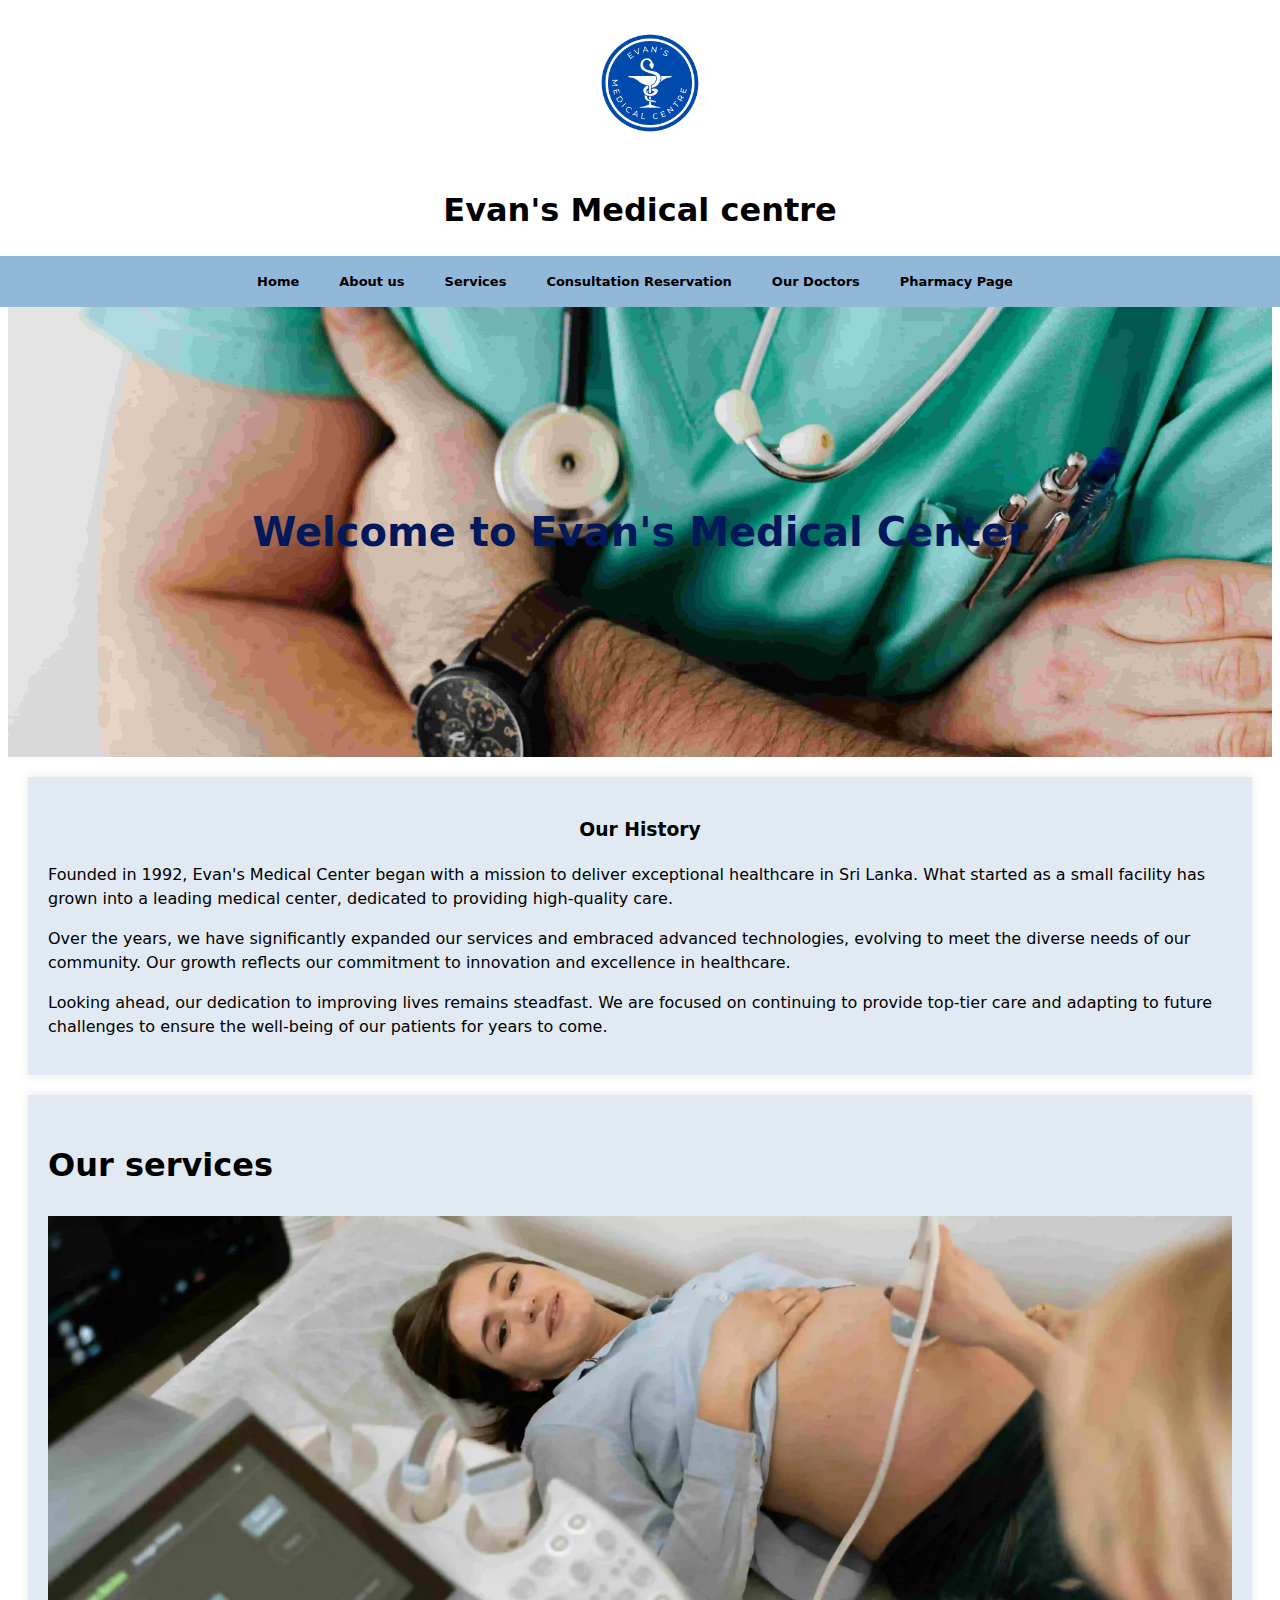
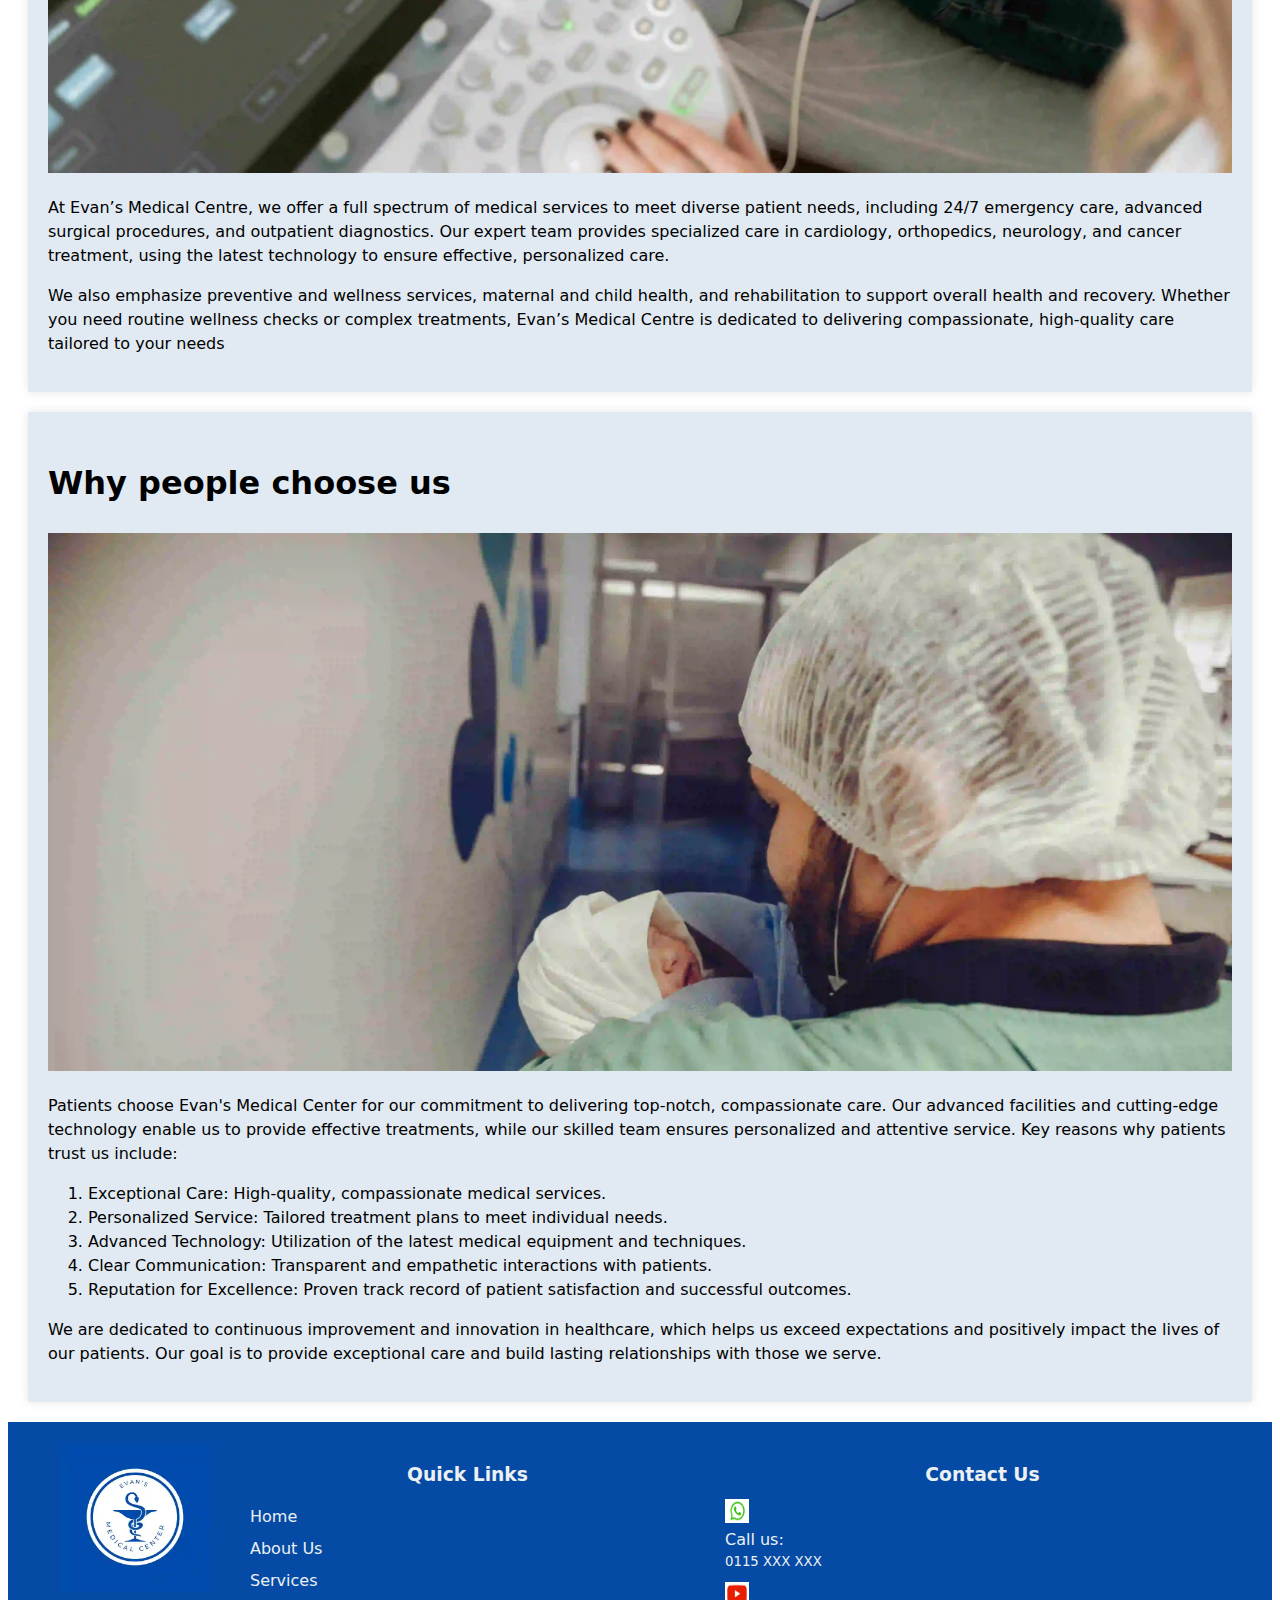
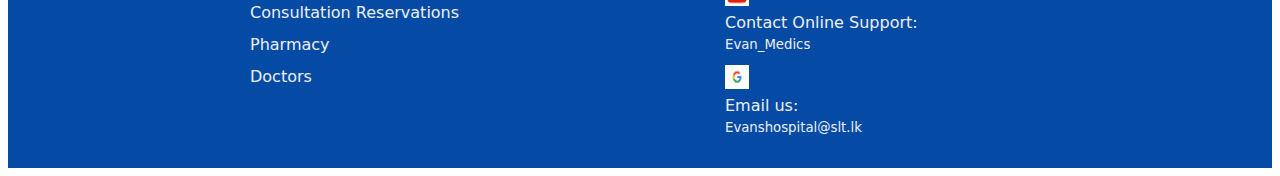
<file: index.html>
<!DOCTYPE html>
<html lang="en">
<head>
    <meta charset="UTF-8">
    <meta name="viewport" content="width=device-width, initial-scale=1.0">
    <link rel="apple-touch-icon" sizes="180x180" href="favicon/apple-touch-icon.png">
    <link rel="icon" type="image/png" sizes="32x32" href="favicon/favicon-32x32.png">
    <link rel="icon" type="image/png" sizes="16x16" href="favicon/favicon-16x16.png">
    <link rel="manifest" href="favicon/site.webmanifest">
    <link rel="mask-icon" href="favicon/safari-pinned-tab.svg" color="#054ba6">
    <meta name="msapplication-TileColor" content="#2b5797">
    <meta name="theme-color" content="#ffffff">
    
    <link rel="stylesheet" href="styles01.css">
    <title>Home page</title>
    <link rel="stylesheet" href="styles01.css">
</head>
<body>
    
    <header>
        
        
        <a href="index.html">
            <img class="logo" src="images/logo02.png" alt="header logo" >
        </a>
        <h1>Evan's Medical centre</h1>

        <nav>
            <ul>
               
                <li><a href="index.html">Home</a></li>
                <li><a href="aboutus.html">About us</a></li>
                <li><a href="servicespage.html">Services</a></li>
                <li><a href="consultationreservation.html">Consultation Reservation</a></li>
                <li><a href="doctorspage.html">Our Doctors</a></li>
                <li><a href="pharmacypage.html">Pharmacy Page</a></li>
                
                

            </ul>
        
               
            </nav>
       
          
        <!--change the header below if any problem arises in the header area-->
    </header>
    
<!--here-->

    <main>
       
            <div id="hero">
                <h1>Welcome to Evan's Medical Center </h1>

            </div>

            
        
            <div id="section-01" class="sections">
                
               
<h3>Our History</h3>
                   <p > Founded in 1992, Evan's Medical Center began with a mission to deliver exceptional healthcare in Sri Lanka. What started as a small facility has grown into a leading medical center, dedicated to providing high-quality care.
                    </p><!--so i want to align the text, can i use the <p style= align center thing-->
                    <P>
                        Over the years, we have significantly expanded our services and embraced advanced technologies, evolving to meet the diverse needs of our community. Our growth reflects our commitment to innovation and excellence in healthcare.                         </P>
                    <P>Looking ahead, our dedication to improving lives remains steadfast. We are focused on continuing to provide top-tier care and adapting to future challenges to ensure the well-being of our patients for years to come.</P>
            </div>

            <section id="section-02" class="sections">
                <h2>Our services </h2>
                <div id="img2">
                <img src="images/maternity.webp"  alt= "Maternity care" class="indeximg">
            </div>
                <P>At Evan’s Medical Centre, we offer a full spectrum of medical services to meet diverse patient needs, including 24/7 emergency care, advanced surgical procedures, and outpatient diagnostics. Our expert team provides specialized care in cardiology, orthopedics, neurology, and cancer treatment, using the latest technology to ensure effective, personalized care.</P>
<P>We also emphasize preventive and wellness services, maternal and child health, and rehabilitation to support overall health and recovery. Whether you need routine wellness checks or complex treatments, Evan’s Medical Centre is dedicated to delivering compassionate, high-quality care tailored to your needs</P>


</section>

            <section id="section-03" class="sections">
                <h2> Why people choose us</h2>
                <img src="images/matern2.webp" alt="about us" id="about">
               <p>Patients choose Evan's Medical Center for our commitment to delivering top-notch, compassionate care. Our advanced facilities and cutting-edge technology enable us to provide effective treatments, while our skilled team ensures personalized and attentive service. Key reasons why patients trust us include:</p>
<ol type="1">
    
    <li>	Exceptional Care: High-quality, compassionate medical services.</li>
    
    <li>	Personalized Service: Tailored treatment plans to meet individual needs.</li>
    
    <Li>	Advanced Technology: Utilization of the latest medical equipment and techniques.</Li>
<li>	Clear Communication: Transparent and empathetic interactions with patients.</li>
<li>	Reputation for Excellence: Proven track record of patient satisfaction and successful outcomes.</li>
</ol>

<p>We are dedicated to continuous improvement and innovation in healthcare, which helps us exceed expectations and positively impact the lives of our patients. Our goal is to provide exceptional care and build lasting relationships with those we serve.</p>
            





</section>


        
    </main>
    <footer>
        <div class="footer-container">
            <div class="footer-logo">
                <a href="index.html">
                    <img class="logo" src="images/logo2dark.png" alt="footer logo" >
                </a>
            </div>
            <nav class="footer-nav">
                <h3>Quick Links</h3>
                <ul>
                    <li><a href="index.html">Home</a></li>
                    <li><a href="aboutus.html">About Us</a></li>
                    <li><a href="servicespage.html">Services</a></li>
                    <li><a href="consultationreservation.html">Consultation Reservations</a></li>
                    <li><a href="pharmacypage.html">Pharmacy</a></li>
                    <li><a href="doctorspage.html">Doctors</a></li>
                </ul>
            </nav>
           
            <div class="footer-contact">
                <h3>Contact Us</h3>
                <div class="contact-item">
                    <img src="images/2.png" alt="Phone Icon" class="contact-icon">
                    <div class="contact-text">
                        <p>Call us:</p>
                        <h5>0115 XXX XXX</h5>
                    </div>
                </div>
                <div class="contact-item">
                    <img src="images/4.png" alt="Live Chat Icon" class="contact-icon">
                    <div class="contact-text">
                        <p>Contact Online Support:</p>
                        <h5>Evan_Medics</h5>
                    </div>
                </div>
                <div class="contact-item">
                    <img src="images/3.png" alt="Email Icon" class="contact-icon">
                    <div class="contact-text">
                        <p>Email us:</p>
                        <h5>Evanshospital@slt.lk</h5>
                    </div>
                </div>
            </div>
        </div>
    </footer>
    </body>
    </html>
</file>
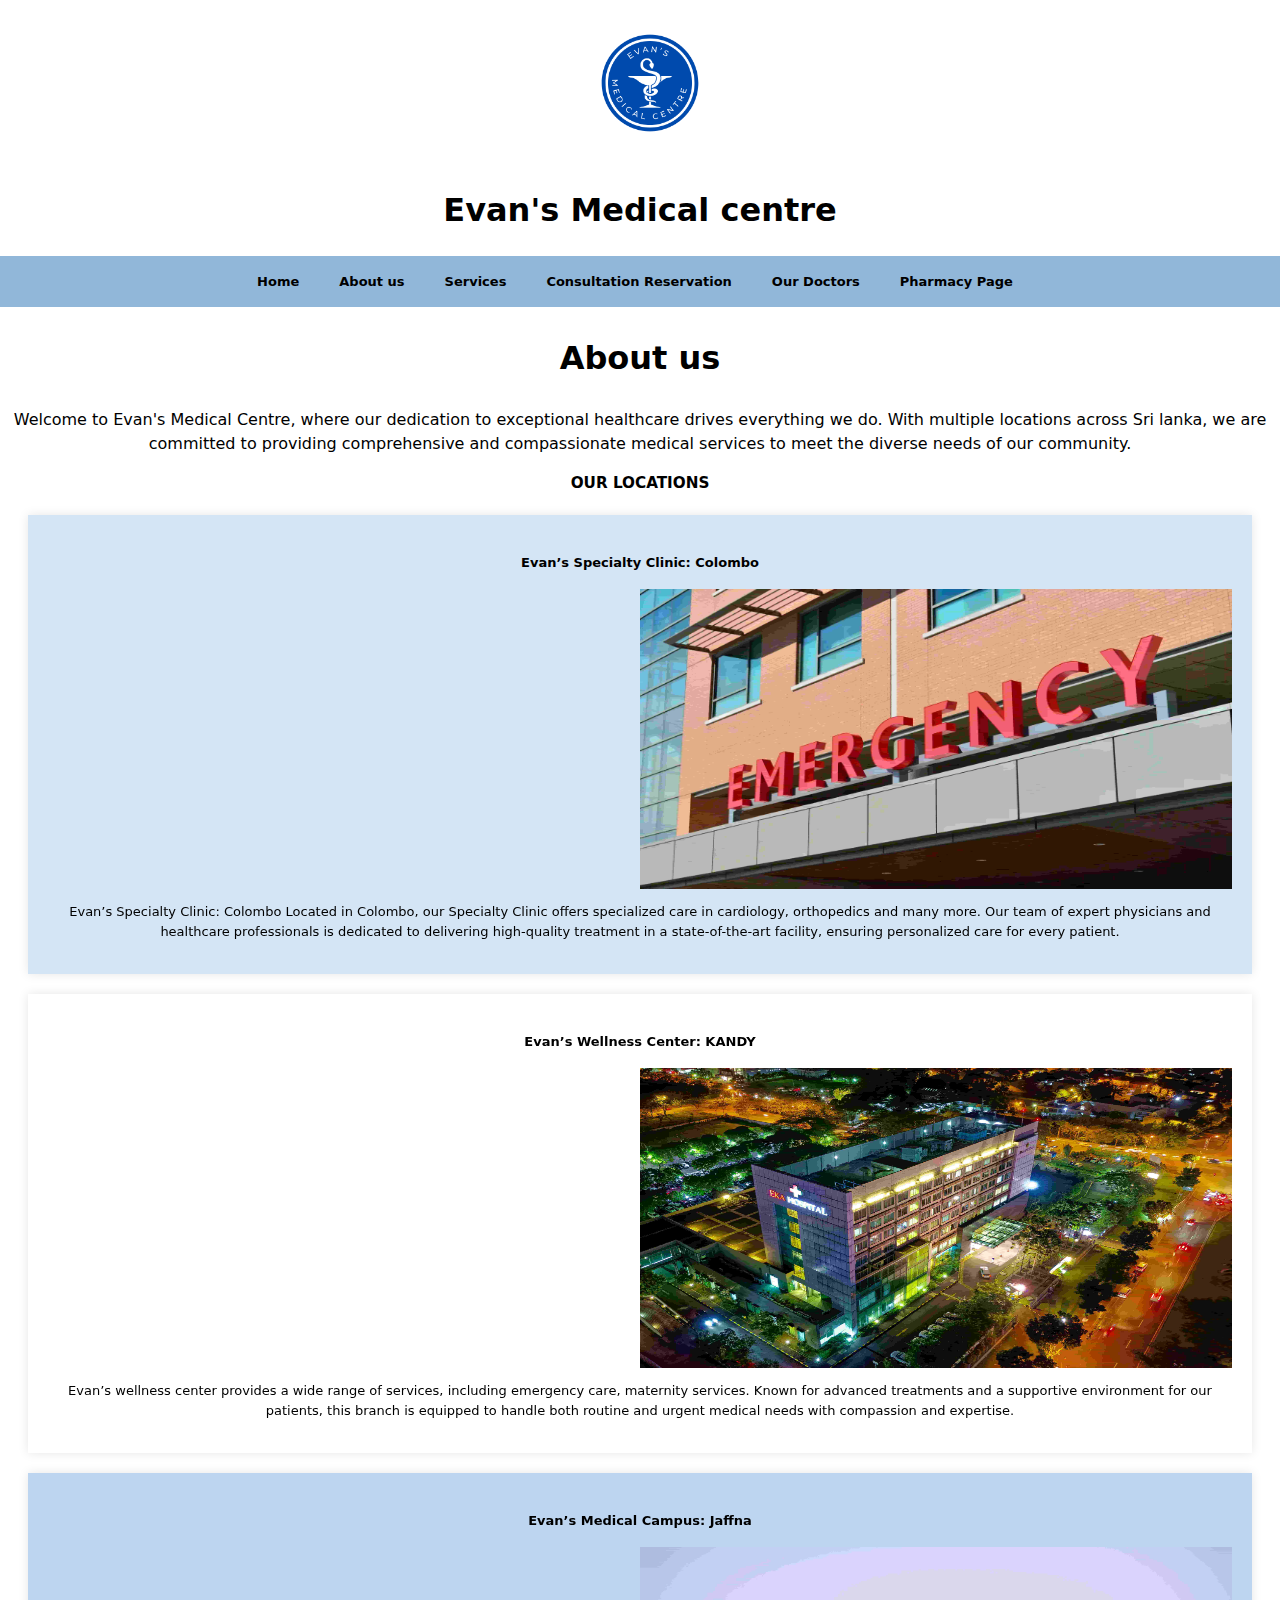
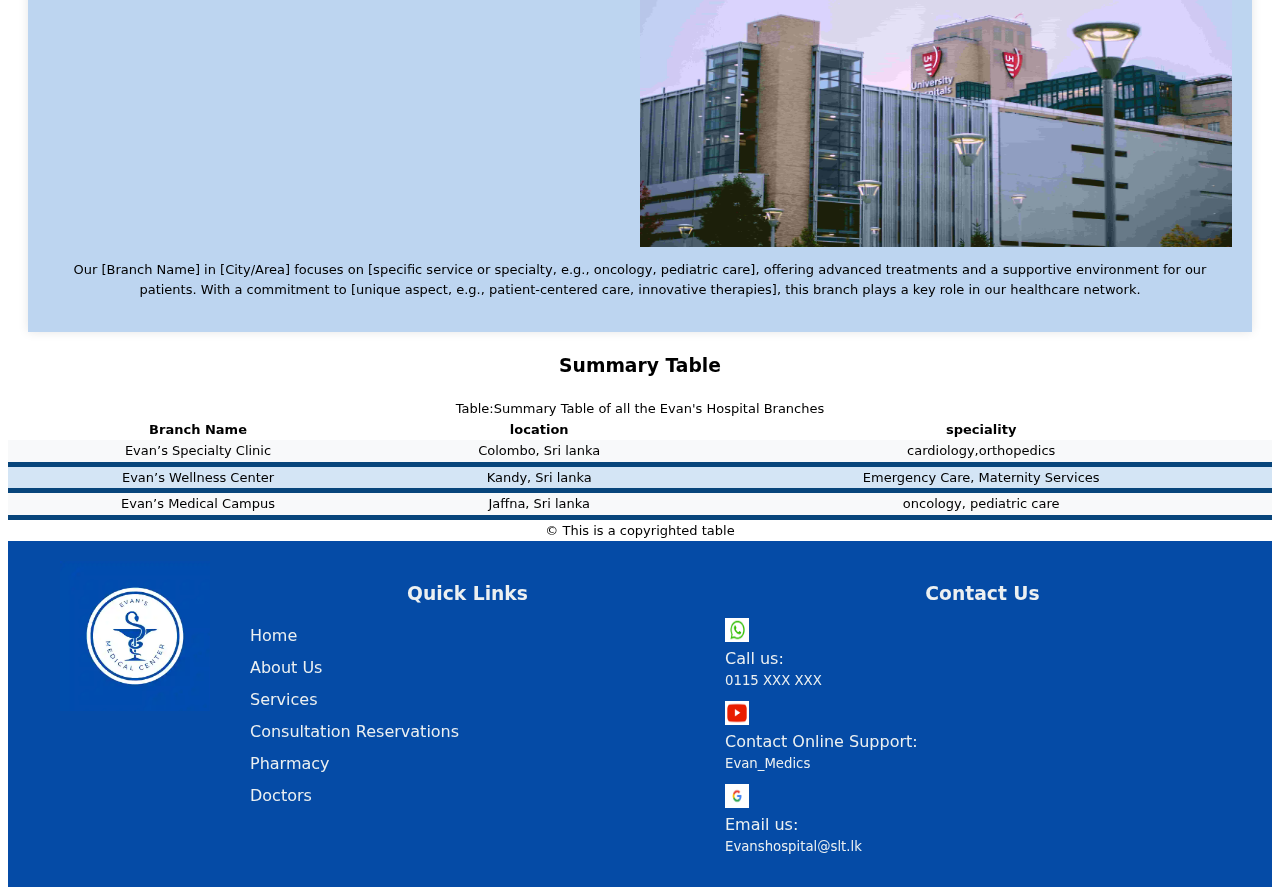
<file: aboutus.html>
<!DOCTYPE html>
<html lang="en">
<head>
    <meta charset="UTF-8">
    <meta name="viewport" content="width=device-width, initial-scale=1.0">
    <link rel="apple-touch-icon" sizes="180x180" href="favicon/apple-touch-icon.png">
    <link rel="icon" type="image/png" sizes="32x32" href="favicon/favicon-32x32.png">
    <link rel="icon" type="image/png" sizes="16x16" href="/favicon-16x16.png">
    <link rel="manifest" href="/site.webmanifest">
    <link rel="mask-icon" href="/safari-pinned-tab.svg" color="#054ba6">
    <meta name="msapplication-TileColor" content="#2b5797">
    <meta name="theme-color" content="#ffffff">
    
    
    
    <title>About us </title>
    <link rel="stylesheet" href="styles01.css">
    

</head>
<body>
    <header>
        
        <a href="index.html">
        <img class="logo" src="images/logo02.png" alt="header logo" >
    </a>
        <h1>Evan's Medical centre</h1>

        <nav>
        
            <ul>
                <li><a href="index.html">Home</a></li>
                <li><a href="aboutus.html">About us</a></li>
                <li><a href="servicespage.html">Services</a></li>
                <li><a href="consultationreservation.html">Consultation Reservation</a></li>
                <li><a href="doctorspage.html">Our Doctors</a></li>
                <li><a href="pharmacypage.html">Pharmacy Page</a></li>
                
            </ul>
        
               
            </nav>

            
       
     
    </header>
    
<main>
<section id="sect1">
    <h2>About us </h2>

    <p>Welcome to Evan's Medical Centre, where our dedication to exceptional healthcare drives everything we do. With multiple locations across Sri lanka, we are committed to providing comprehensive and compassionate medical services to meet the diverse needs of our community.</p>
<div class="container">
    <h3>OUR LOCATIONS</h3>

<section id="sec1">
<H4> Evan’s Specialty Clinic: Colombo </H4>
<div id="location1">
    <iframe src="https://www.google.com/maps/embed?pb=!1m18!1m12!1m3!1d63372.23006105968!2d79.79277849197386!3d6.918747748736143!2m3!1f0!2f0!3f0!3m2!1i1024!2i768!4f13.1!3m3!1m2!1s0x3ae2591514038547%3A0xa12560c4d858fc3f!2sNawaloka%20Hospitals%20PLC!5e0!3m2!1sen!2slk!4v1723727999542!5m2!1sen!2slk"  style="border:0;" allowfullscreen="" loading="lazy" referrerpolicy="no-referrer-when-downgrade"></iframe>
    <img src="images/hospital01.jpg" alt="branch1" class="hospitalimg">

</div>


<p>Evan’s Specialty Clinic: Colombo Located in Colombo, our Specialty Clinic offers specialized care in cardiology, orthopedics and many more. Our team of expert physicians and healthcare professionals is dedicated to delivering high-quality treatment in a state-of-the-art facility, ensuring personalized care for every patient.</p>
</section>


<section id="sec2">

<h4>Evan’s Wellness Center: KANDY </h4>
<div id="location2">
    <iframe src="https://www.google.com/maps/embed?pb=!1m18!1m12!1m3!1d1978.7987126857424!2d80.63039213852733!3d7.286560508730663!2m3!1f0!2f0!3f0!3m2!1i1024!2i768!4f13.1!3m3!1m2!1s0x3ae36882b22910bf%3A0x8dbf64b635c67835!2sKandy%20General%20Hospital%2C%20Kandy!5e0!3m2!1sen!2slk!4v1723789000228!5m2!1sen!2slk"  style="border:0;" allowfullscreen="" loading="lazy" referrerpolicy="no-referrer-when-downgrade"></iframe>
    <img src="images/hospital02.jpg" alt="branch2" class="hospitalimg">

</div>

<p>Evan’s wellness center provides a wide range of services, including emergency care, maternity services. Known for advanced treatments and a supportive environment for our patients, this branch is equipped to handle both routine and urgent medical needs with compassion and expertise.</p>
</section>
<section id="sec3">
<h4>Evan’s Medical Campus: Jaffna</h4>
<div id="location3">
    <iframe src="https://www.google.com/maps/embed?pb=!1m18!1m12!1m3!1d31463.970516646074!2d79.98644677431638!3d9.681354599999993!2m3!1f0!2f0!3f0!3m2!1i1024!2i768!4f13.1!3m3!1m2!1s0x3afe541124dba843%3A0xdaf0da6b66ce0903!2sNorthern%20Central%20Hospitals!5e0!3m2!1sen!2slk!4v1723789106330!5m2!1sen!2slk"  style="border:0;" allowfullscreen="" loading="lazy" referrerpolicy="no-referrer-when-downgrade"></iframe>
    <img src="images/hospital03.jpg" alt="branch3"  class="hospitalimg">
</div>

    <p>Our [Branch Name] in [City/Area] focuses on [specific service or specialty, e.g., oncology, pediatric care], offering advanced treatments and a supportive environment for our patients. With a commitment to [unique aspect, e.g., patient-centered care, innovative therapies], this branch plays a key role in our healthcare network.</p>

</section>
</div>

<section id="Table">
    <h3>Summary Table</h3>
    <table>
        <caption>Table:Summary Table of all the Evan's Hospital Branches </caption>
        <thead class="head">
            <tr>
                <th>Branch Name</th>
                <th>location</th>
                <th>speciality</th>
             </tr>
        </thead>
        <tbody>
            <tr>
                <td class="title2">Evan’s Specialty Clinic</td>
                <td data-label="location">Colombo, Sri lanka</td>
                <td data-label="speciality">cardiology,orthopedics</td>
                
            </tr>
            <tr>
                <td class="title2">Evan’s Wellness Center</td>
                <td data-label="loction">Kandy, Sri lanka</td>
                <td data-label="speciality">Emergency Care, Maternity Services</td>
                
                
            </tr>
            <tr>
                <td class="title2">Evan’s Medical Campus</td>
                <td data-label="location">Jaffna, Sri lanka </td>
                <td data-label="speciality">oncology, pediatric care</td>
               
            </tr>
        </tbody>
        <tfoot class="tfooter">
            <tr>
                <td colspan="3">&copy; This is a copyrighted table</td>
            </tr>
        </tfoot>
    </table>

</section>

 




</section>

</main>
<footer>
    <div class="footer-container">
        <div class="footer-logo">
            <a href="index.html">
                <img class="logo" src="images/logo2dark.png" alt="footer logo" >
            </a>
        </div>
        <nav class="footer-nav">
            <h3>Quick Links</h3>
            <ul>
                <li><a href="index.html">Home</a></li>
                <li><a href="aboutus.html">About Us</a></li>
                <li><a href="servicespage.html">Services</a></li>
                <li><a href="consultationreservation.html">Consultation Reservations</a></li>
                <li><a href="pharmacypage.html">Pharmacy</a></li>
                <li><a href="doctorspage.html">Doctors</a></li>
            </ul>
        </nav>
    
        <div class="footer-contact">
            <h3>Contact Us</h3>
            <div class="contact-item">
                <img src="images/2.png" alt="Phone Icon" class="contact-icon">
                <div class="contact-text">
                    <p>Call us:</p>
                    <h5>0115 XXX XXX</h5>
                </div>
            </div>
            <div class="contact-item">
                <img src="images/4.png" alt="Live Chat Icon" class="contact-icon">
                <div class="contact-text">
                    <p>Contact Online Support:</p>
                    <h5>Evan_Medics</h5>
                </div>
            </div>
            <div class="contact-item">
                <img src="images/3.png" alt="Email Icon" class="contact-icon">
                <div class="contact-text">
                    <p>Email us:</p>
                    <h5>Evanshospital@slt.lk</h5>
                </div>
            </div>
        </div>
    </div>
</footer>
</body>
</html>
</file>
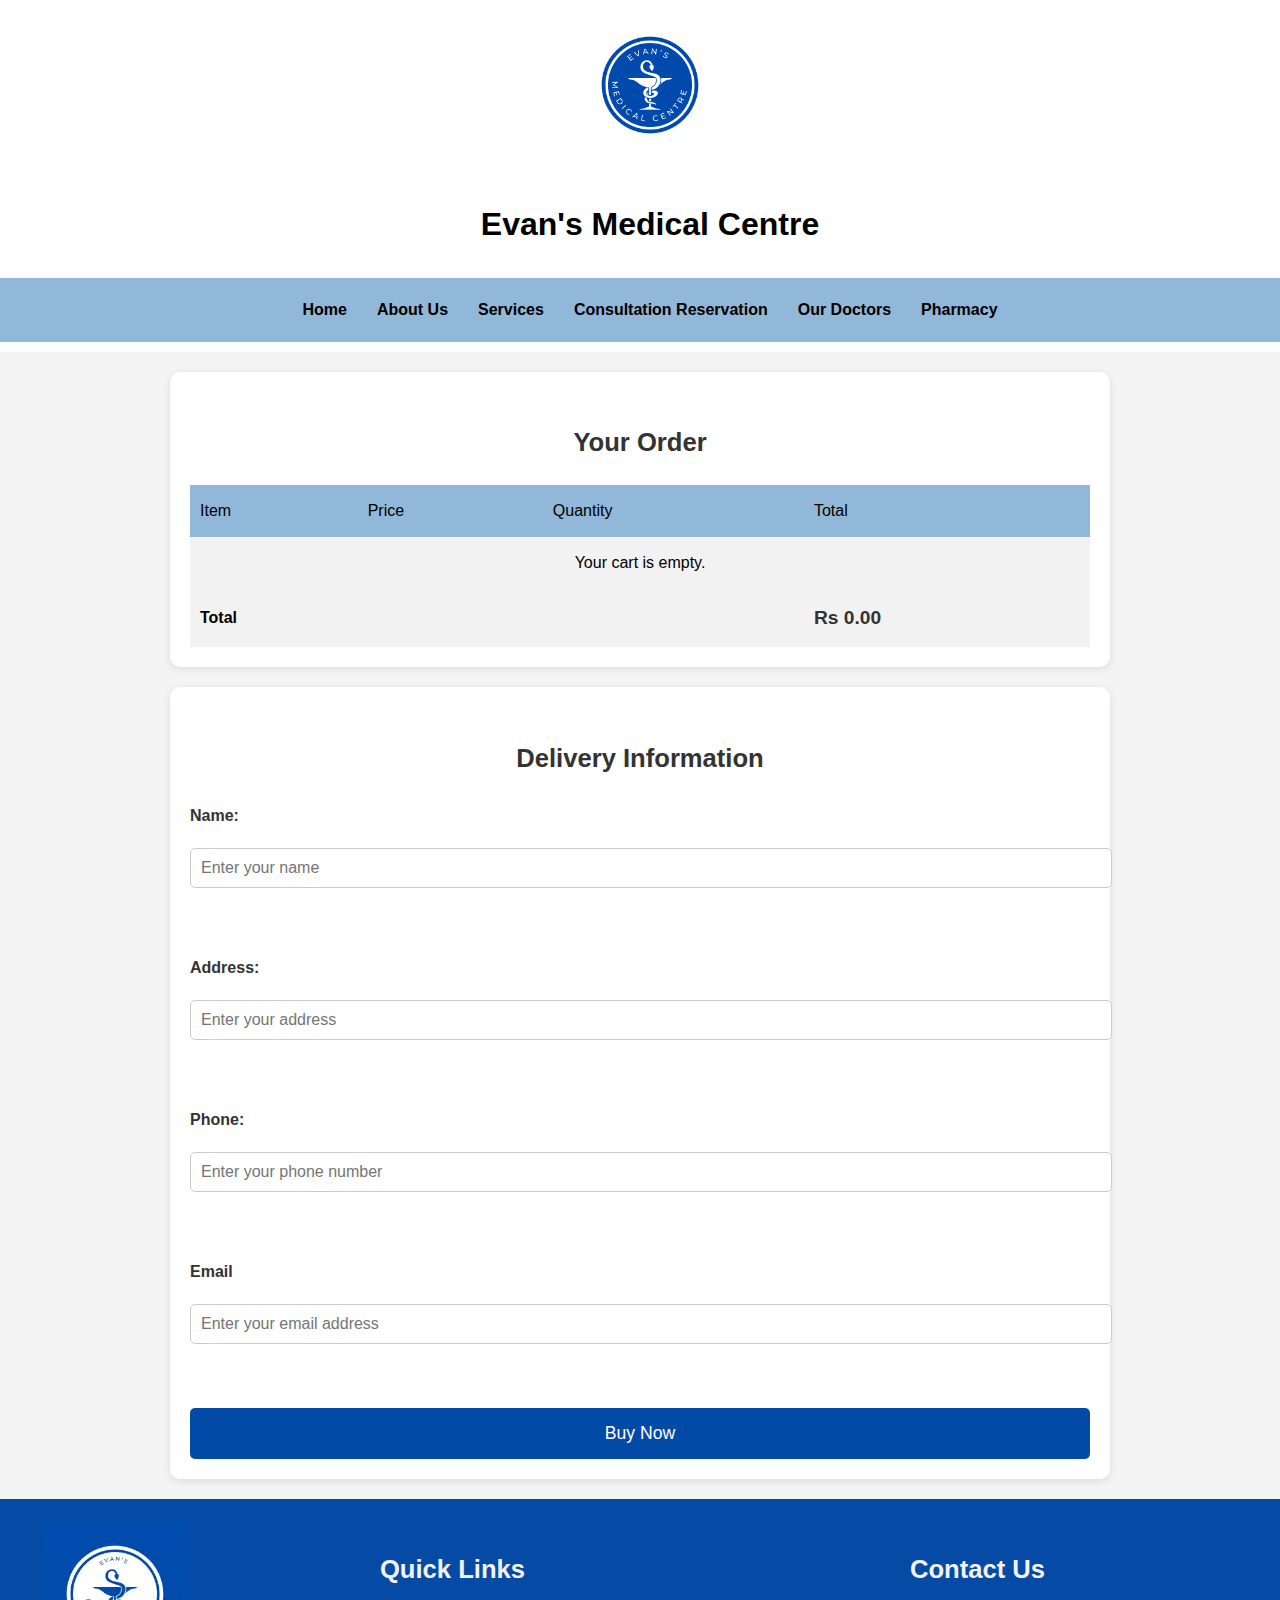
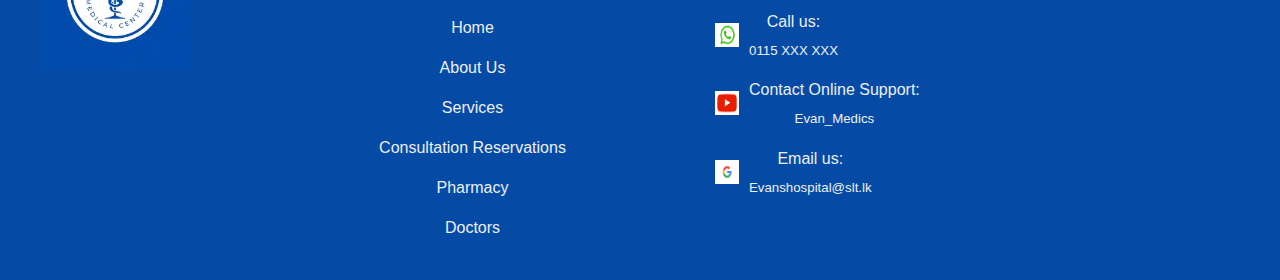
<file: checkoutpage.html>
<!DOCTYPE html>
<html lang="en">
<head>
    <meta charset="UTF-8">
    <meta name="viewport" content="width=device-width, initial-scale=1.0">
    <title>Checkout - Evan's Medical Centre</title>
    <link rel="stylesheet" href="styles04.css">
    <link rel="apple-touch-icon" sizes="180x180" href="favicon/apple-touch-icon.png">
    <link rel="icon" type="image/png" sizes="32x32" href="favicon/favicon-32x32.png">
    <link rel="icon" type="image/png" sizes="16x16" href="favicon/favicon-16x16.png">
    <link rel="manifest" href="favicon/site.webmanifest">
    <link rel="mask-icon" href="favicon/safari-pinned-tab.svg" color="#054ba6">
    <meta name="msapplication-TileColor" content="#2b5797">
    <meta name="theme-color" content="#ffffff">
</head>
<body>
    <header>
        <a href="index.html">
            <img class="logo" src="images/logo02.png" alt="header logo">
        </a>
        <h1>Evan's Medical Centre</h1>
        <nav>
            <ul>
                <li><a href="index.html">Home</a></li>
                <li><a href="aboutus.html">About Us</a></li>
                <li><a href="servicespage.html">Services</a></li>
                <li><a href="consultationreservation.html">Consultation Reservation</a></li>
                <li><a href="doctorspage.html">Our Doctors</a></li>
                <li><a href="pharmacypage.html">Pharmacy</a></li>
            </ul>
        </nav>
    </header>

    <main>
        <!-- Order Summary Section -->
        <section>
            <h3>Your Order</h3>
            <table id="cart-summary">
                <thead>
                    <tr>
                        <th>Item</th>
                        <th>Price</th>
                        <th>Quantity</th>
                        <th>Total</th>
                    </tr>
                </thead>
                <tbody>
                    <!-- Cart items will be dynamically added here -->
                </tbody>
                <tfoot>
                    <tr>
                        <td colspan="3"><strong>Total</strong></td>
                        <td id="cart-total">Rs 0.00</td>
                    </tr>
                </tfoot>
            </table>
        </section>

        <!-- Delivery Information Section -->
        <section>
            <h3>Delivery Information</h3>
            <form id="checkout-form">
                <label for="name">Name:</label>
                <input type="text" id="name" name="name" placeholder="Enter your name" required><br>

                <label for="address">Address:</label>
                <input type="text" id="address" name="address" placeholder="Enter your address" required><br>

                <label for="phone">Phone:</label>
                <input type="number" id="phone" name="phone" placeholder="Enter your phone number" maxlength= 10 required><br>

                <label for="email">Email</label>
                <input type="email" id="email" name="phone" placeholder="Enter your email address" required><br>


                

                



                <button type="submit">Buy Now</button>
            </form>
        </section>

        <!-- Thank You Message -->
        <div id="thank-you-message" style="display: none;">
            <h2>Thank you for your purchase!</h2>
            <p>Your order has been placed successfully. You will recieve your order in approximately 4 days.</p>
        </div>

        <script src="checkout2.js"> </script>
    </main>

    <footer>
        <div class="footer-container">
            <div class="footer-logo">
                <a href="index.html">
                    <img class="logo" src="images/logo2dark.png" alt="footer logo">
                </a>
            </div>
            <nav class="footer-nav">
                <h3>Quick Links</h3>
                <ul>
                    <li><a href="index.html">Home</a></li>
                    <li><a href="aboutus.html">About Us</a></li>
                    <li><a href="servicespage.html">Services</a></li>
                    <li><a href="consultationreservation.html">Consultation Reservations</a></li>
                    <li><a href="pharmacypage.html">Pharmacy</a></li>
                    <li><a href="doctorspage.html">Doctors</a></li>
                </ul>
            </nav>
            <div class="footer-contact">
                <h3>Contact Us</h3>
                <div class="contact-item">
                    <img src="images/2.png" alt="Phone Icon" class="contact-icon">
                    <div class="contact-text">
                        <p>Call us:</p>
                        <h5>0115 XXX XXX</h5>
                    </div>
                </div>
                <div class="contact-item">
                    <img src="images/4.png" alt="Live Chat Icon" class="contact-icon">
                    <div class="contact-text">
                        <p>Contact Online Support:</p>
                        <h5>Evan_Medics</h5>
                    </div>
                </div>
                <div class="contact-item">
                    <img src="images/3.png" alt="Email Icon" class="contact-icon">
                    <div class="contact-text">
                        <p>Email us:</p>
                        <h5>Evanshospital@slt.lk</h5>
                    </div>
                </div>
            </div>
        </div>
    </footer>
</body>
</html>
</file>
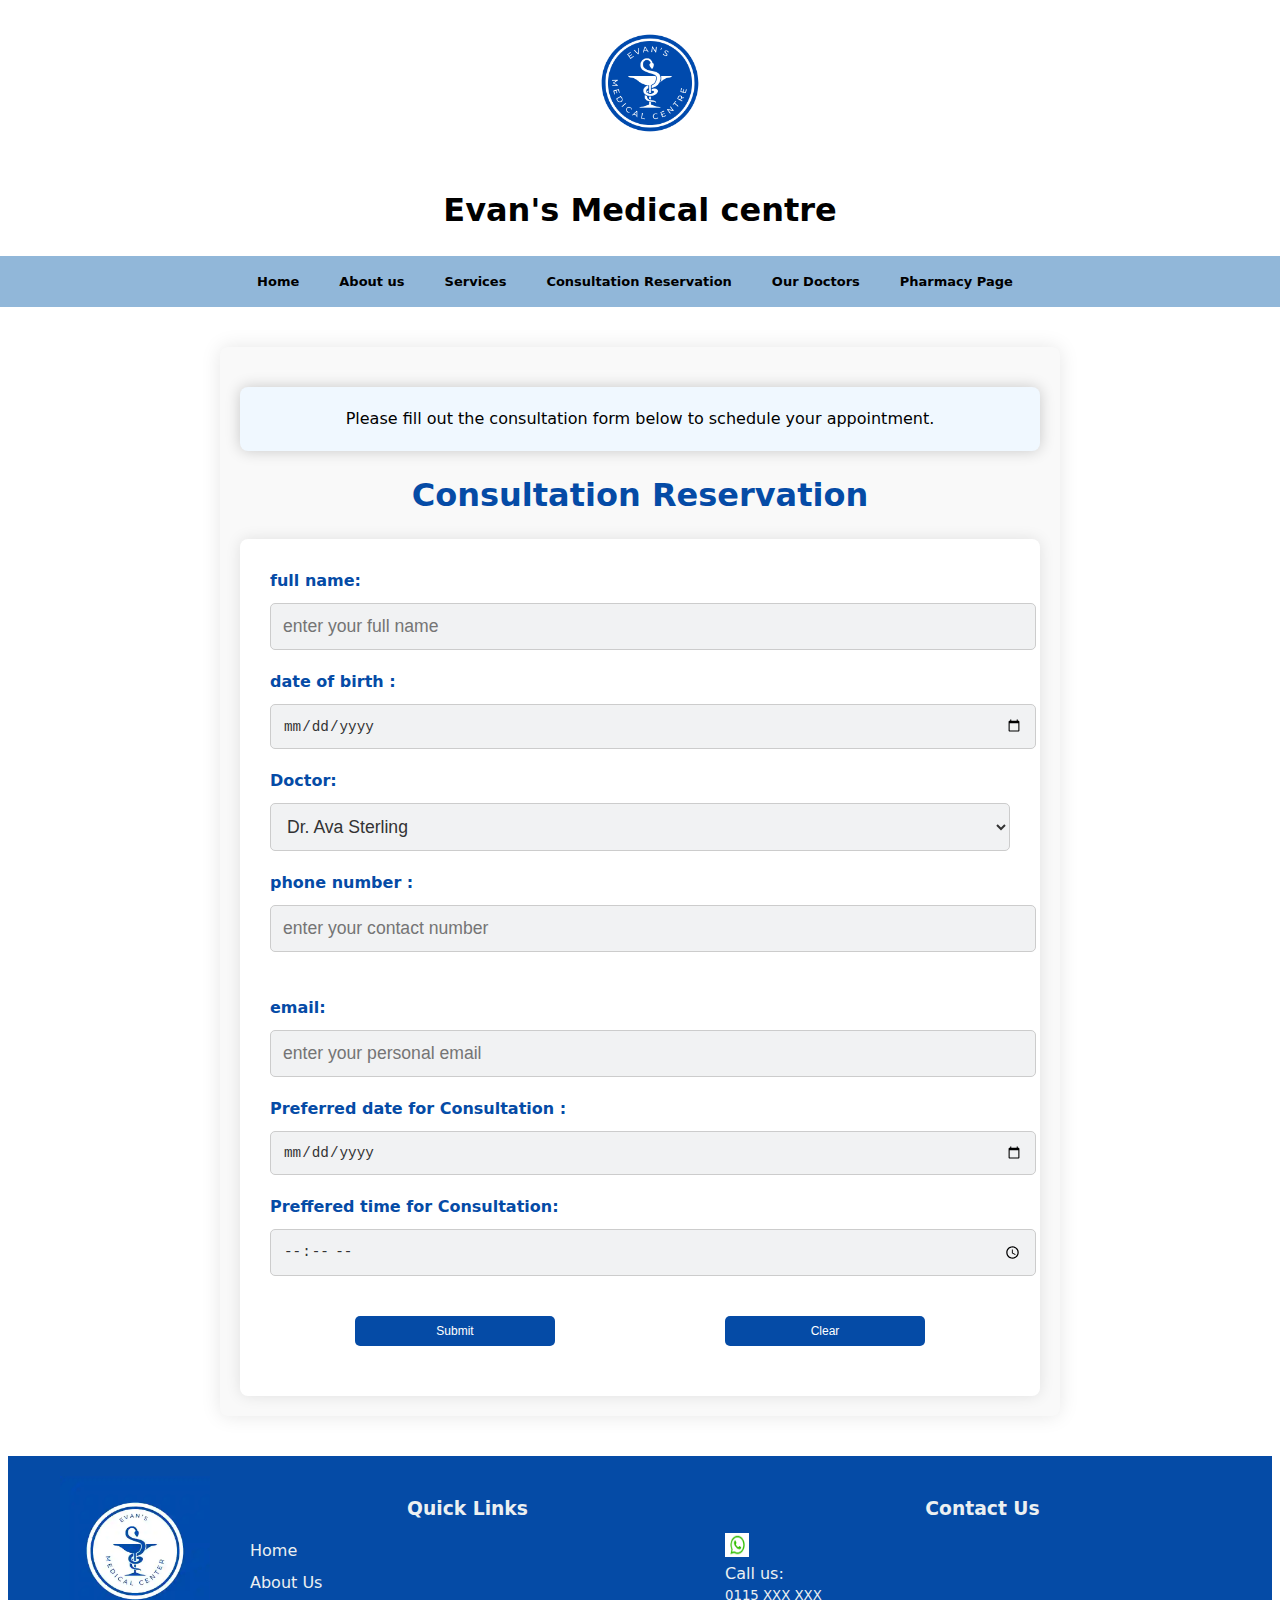
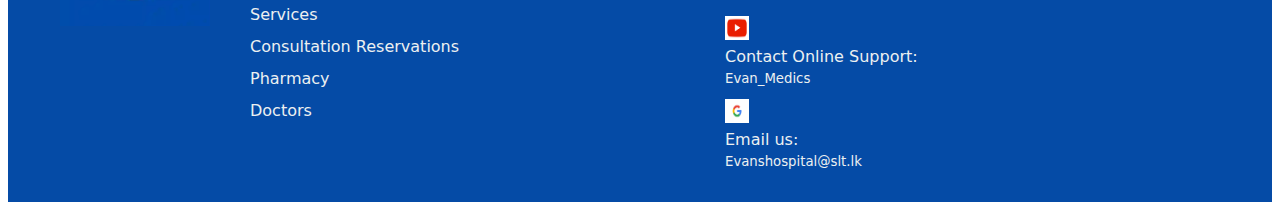
<file: consultationreservation.html>
<!DOCTYPE html>
<html lang="en">
<head>
    <meta charset="UTF-8">
    <meta name="viewport" content="width=device-width, initial-scale=1.0">
    <link rel="apple-touch-icon" sizes="180x180" href="favicon/apple-touch-icon.png">
    <link rel="icon" type="image/png" sizes="32x32" href="favicon/favicon-32x32.png">
    <link rel="icon" type="image/png" sizes="16x16" href="favicon/favicon-16x16.png">
    <link rel="manifest" href="favicon/site.webmanifest">
    <link rel="mask-icon" href="favicon/safari-pinned-tab.svg" color="#054ba6">
    <meta name="msapplication-TileColor" content="#2b5797">
    <meta name="theme-color" content="#ffffff">
    
    
    <link rel="stylesheet" href="styles01.css">
    <title>Document</title>
</head>
<body>
    <header>
        
        <a href="index.html">
            <img class="logo" src="images/logo02.png" alt="header logo" >
        </a>
        <h1>Evan's Medical centre</h1>
    
        <nav>
        
            <ul>
                <li><a href="index.html">Home</a></li>
                    <li><a href="aboutus.html">About us</a></li>
                    <li><a href="servicespage.html">Services</a></li>
                    <li><a href="consultationreservation.html">Consultation Reservation</a></li>
                    <li><a href="doctorspage.html">Our Doctors</a></li>
                    <li><a href="pharmacypage.html">Pharmacy Page</a></li>
                    
    
            </ul>
        
        
               
            </nav>
       
          
    </header>
    
<main>
    <section id="formborder">
      
 


<div>
<p id="registration">Please fill out the consultation form below to schedule your appointment.</p>
</div>

<div class="titleform">Consultation Reservation</div>
    <div class="container5">
        



       
            <div class="user-details">
                <div class="input-box">
    
           
             <label for="text01"> full name:  </label>
            <input class="fillbox" type= "text" name="firstname" id="text01" placeholder="enter your full name">
            <br>
            <label for="dob01" > date of birth :</label>
           <input class="fillbox" type="date" name="dob" id="dob01"  max="2006-12-31">
           <br>
           <label for="select01">Doctor: </label>
                    <select class="fillbox" name="Doctor" id="select01">
                        <option value="Doctor"> Dr. Ava Sterling  </option>
                        <option value ="Doctor"> Dr . Oliver Hart </option>
                        <option value ="Doctor"> Dr . Thomas Monroe</option>
                        <option value ="Doctor"> Dr . Eden Smith </option>
                        <option value ="Doctor"> Dr .  Stephen Lee</option>
                        <option value ="Doctor"> Dr . Michael Scott </option>
                        <option value ="Doctor"> Dr . Glenn Dawson</option>
                        <option value ="Doctor"> Dr . Phil Clarson</option>
                        <option value ="Doctor"> Dr . Jeremy Jackson</option>
                        <option value ="Doctor"> Dr . Sarah Carpenter</option>
                        <option value ="Doctor"> Dr . Sasha Ali</option>
                        <option value ="Doctor"> Dr . Anastasia Trump</option>
                        <option value ="Doctor"> Dr . Jane Wany</option>
                        <option value ="Doctor"> Dr . Pooja Krishna</option>
                        <option value ="Doctor"> Dr . Rahul Dev</option>
                        <option value ="Doctor"> Dr . Divya Shree</option>
                        <option value ="Doctor"> Dr . Sulaiman Cader</option>
                        <option value ="Doctor"> Dr . Rachel Flint</option>
                        <option value ="Doctor"> Dr . Mariyam Ross</option>
                        <option value ="Doctor"> Dr . Liaana Akbar</option>
                        <option value ="Doctor"> Dr . Sunnaina Singh </option>
                        <option value ="Doctor"> Dr . Abdul Raheem </option>

                    </select><br>
    
           
           
           
           <label for="text02"> phone number :</label>
           <input class="fillbox" type= "text" name="phone number" id="text02" maxlength="10" placeholder="enter your contact number"><br>
           <br>
            <label for="emailadd"> email: </label>
            <input class="fillbox" type= "email" name="email"  placeholder="enter your personal email" id="emailadd">
            <br>

            <label for="CR"> Preferred date for Consultation :</label>
            <input  class="fillbox" type="date" name="CR" id="CR"  min="2024-01-01">
            <br>

            <label for="time"> Preffered time for Consultation:</label>
            <input  class="fillbox" type="time" name="CR" id="time">
            <br>

            <div id="button">
                <button class="custom-button" type="submit">Submit</button>
                <button class="custom-button" type="reset">Clear</button>
            </div>
                </div>
            </div>
    </div>
        
       
   
    </section>
        


</main>
<footer>
    <div class="footer-container">
        <div class="footer-logo">
            <a href="index.html">
                <img class="logo" src="images/logo2dark.png" alt="footer logo" >
            </a>
        </div>
        <nav class="footer-nav">
            <h3>Quick Links</h3>
            <ul>
                <li><a href="index.html">Home</a></li>
                <li><a href="aboutus.html">About Us</a></li>
                <li><a href="servicespage.html">Services</a></li>
                <li><a href="consultationreservation.html">Consultation Reservations</a></li>
                <li><a href="pharmacypage.html">Pharmacy</a></li>
                <li><a href="doctorspage.html">Doctors</a></li>
            </ul>
        </nav>
        
        <div class="footer-contact">
            <h3>Contact Us</h3>
                <div class="contact-item">
                    <img src="images/2.png" alt="Phone Icon" class="contact-icon">
                    <div class="contact-text">
                        <p>Call us:</p>
                        <h5>0115 XXX XXX</h5>
                    </div>
                </div>
                <div class="contact-item">
                    <img src="images/4.png" alt="Live Chat Icon" class="contact-icon">
                    <div class="contact-text">
                        <p>Contact Online Support:</p>
                        <h5>Evan_Medics</h5>
                    </div>
                </div>
                <div class="contact-item">
                    <img src="images/3.png" alt="Email Icon" class="contact-icon">
                    <div class="contact-text">
                        <p>Email us:</p>
                        <h5>Evanshospital@slt.lk</h5>
                </div>
            </div>
        </div>
    </div>
</footer>
</body>
</html>
</file>
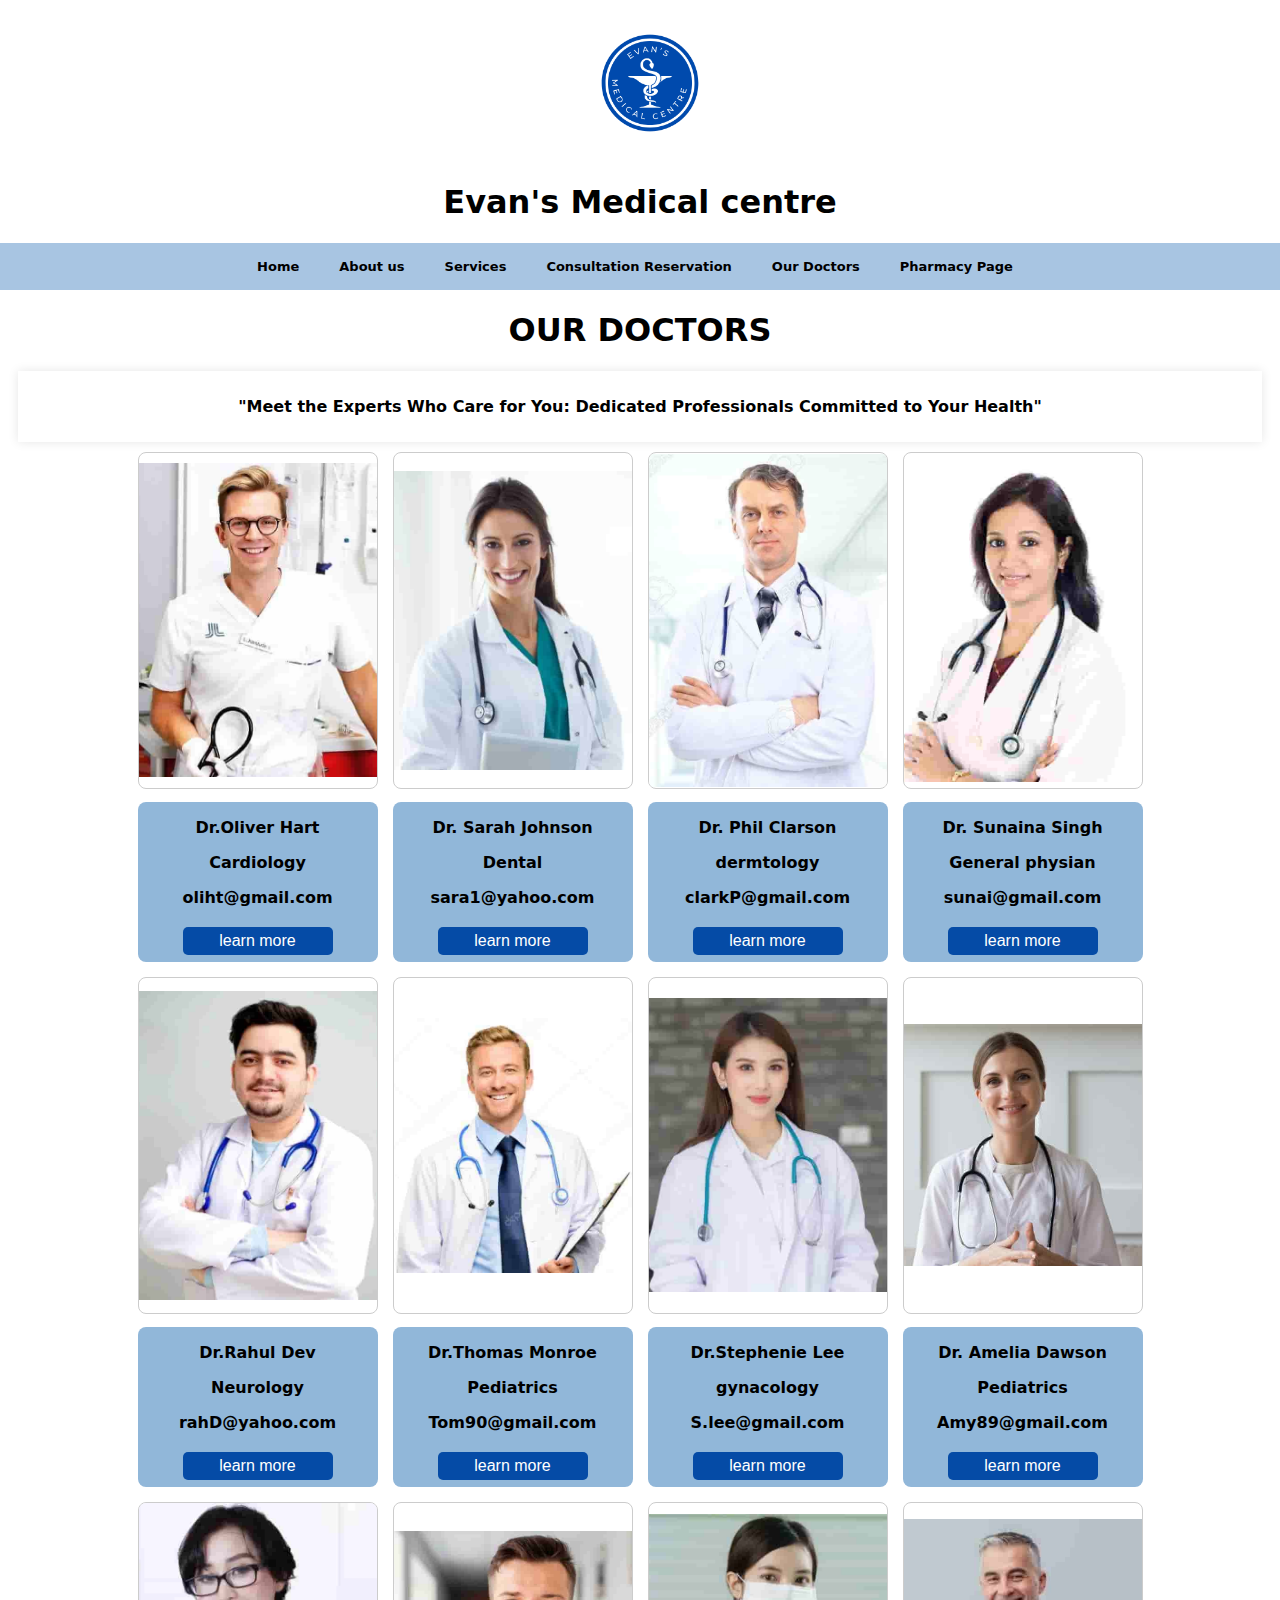
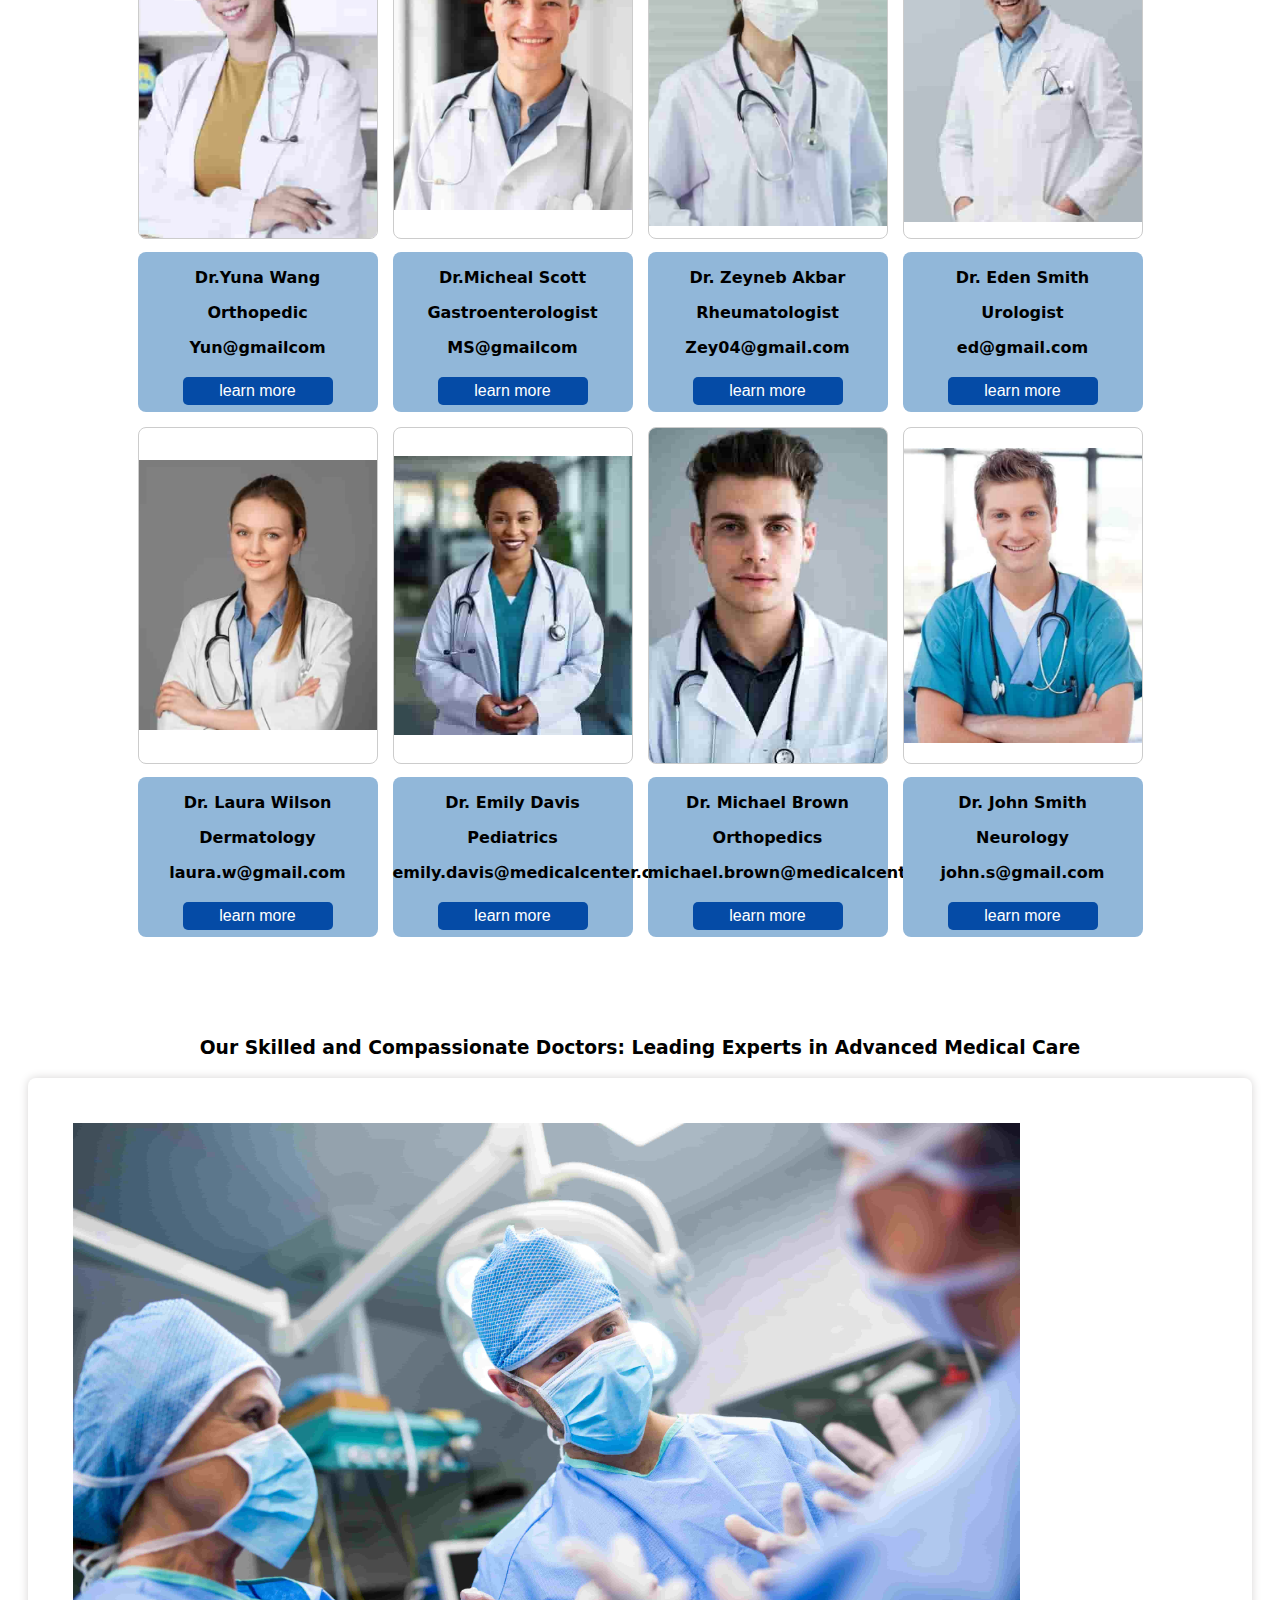
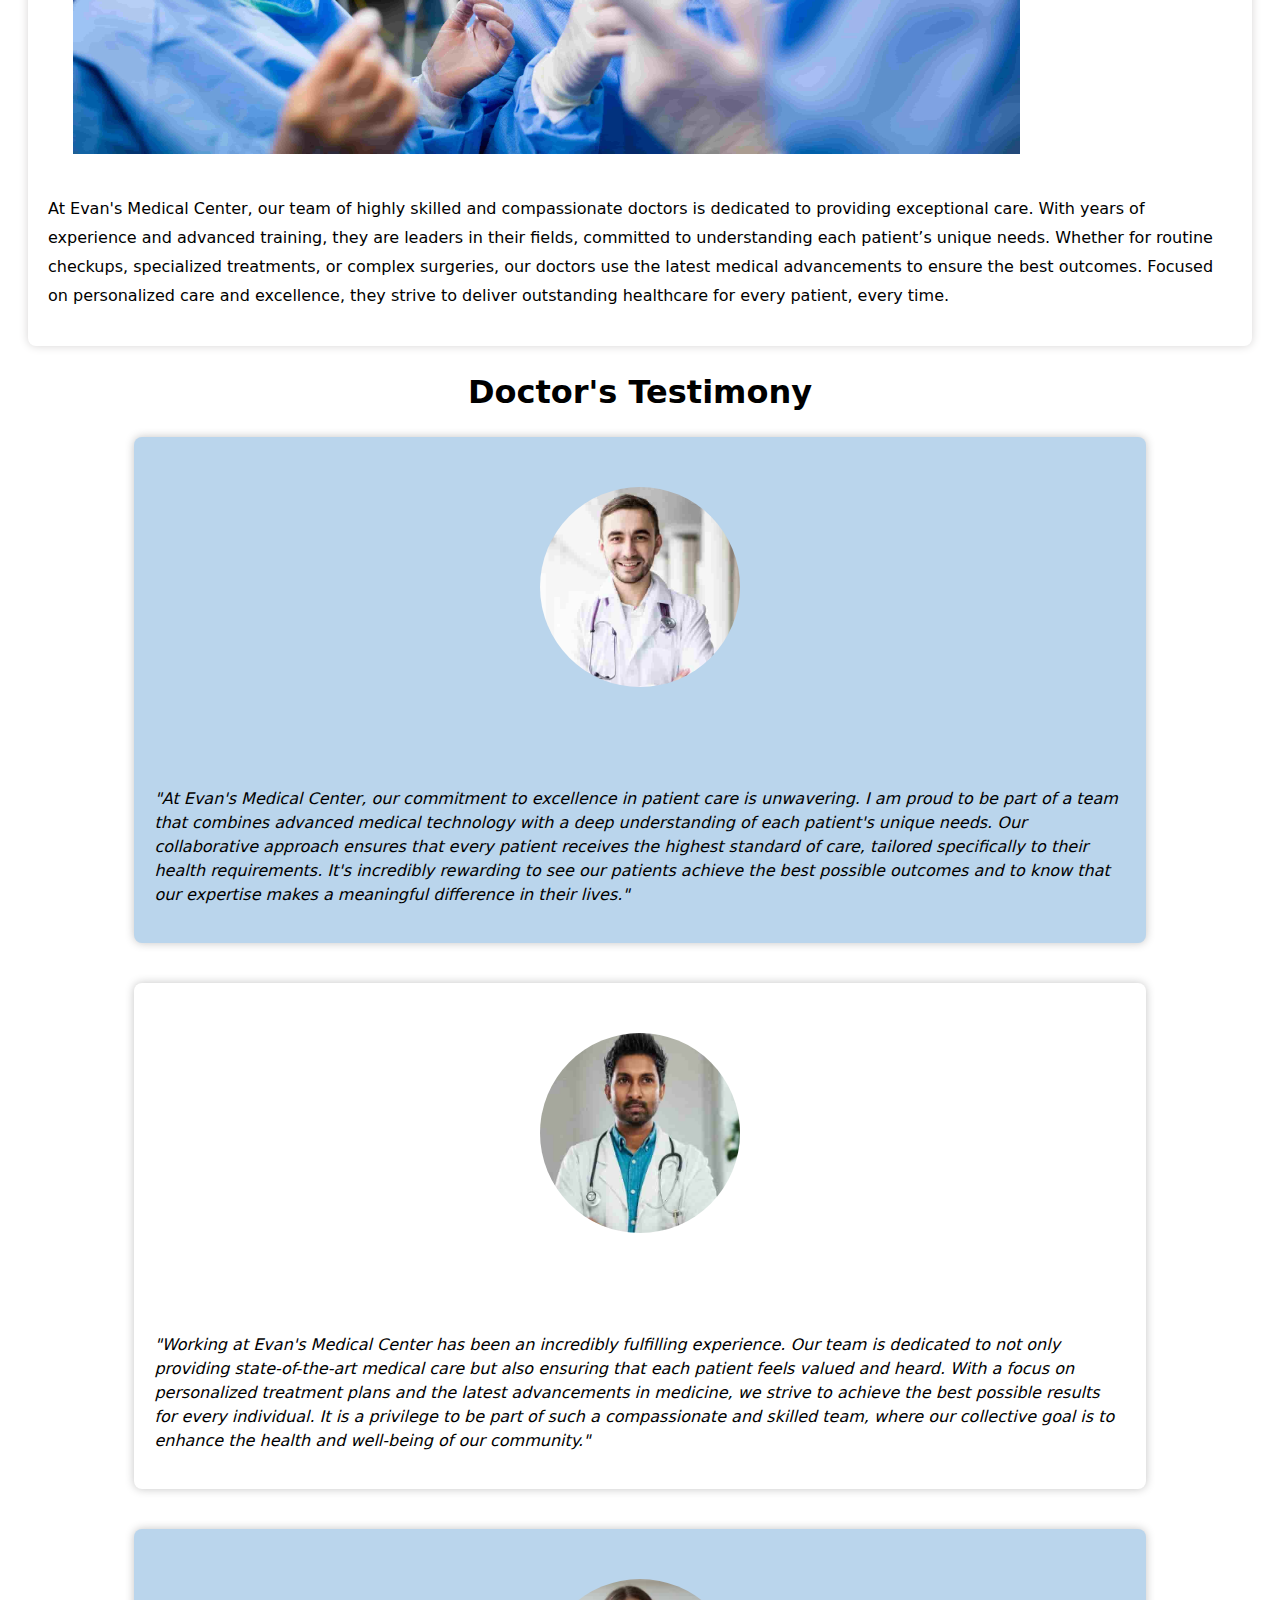
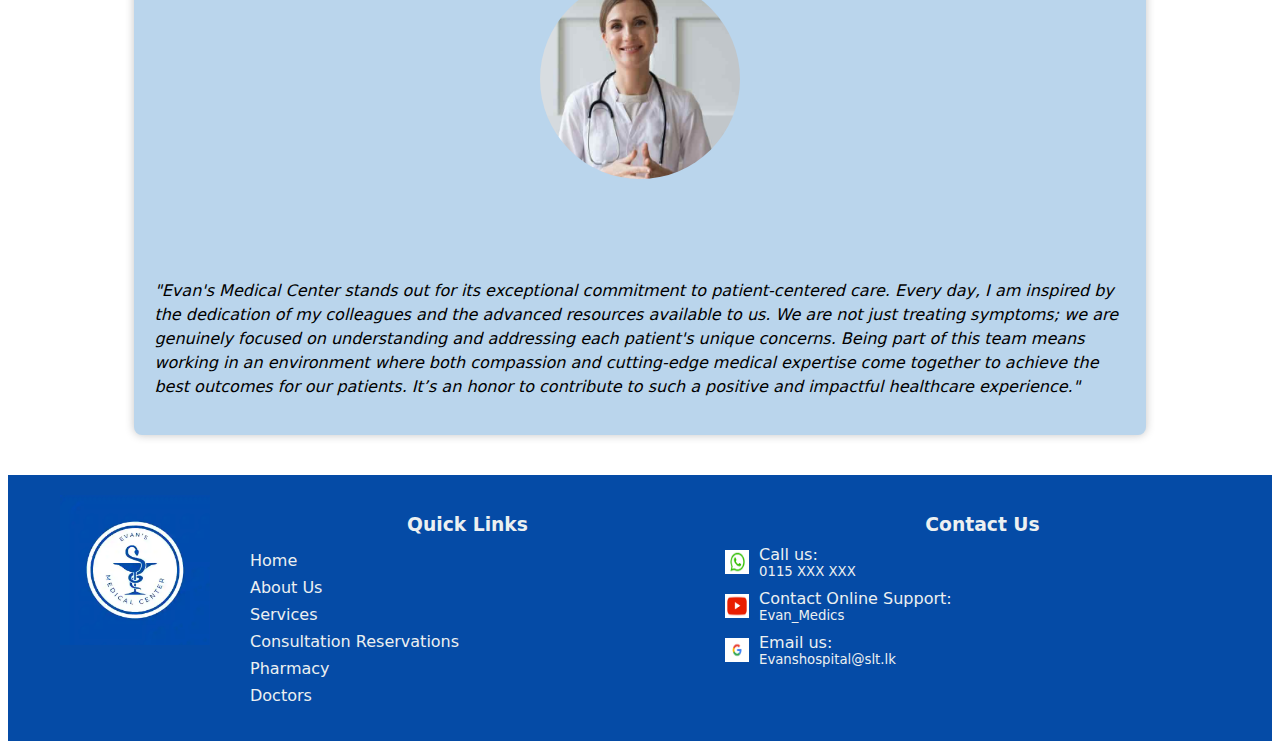
<file: doctorspage.html>
<!DOCTYPE html>
<html lang="en">
<head>
    <meta charset="UTF-8">
    <meta name="viewport" content="width=device-width, initial-scale=1.0">
    <link rel="apple-touch-icon" sizes="180x180" href="favicon/apple-touch-icon.png">
<link rel="icon" type="image/png" sizes="32x32" href="favicon/favicon-32x32.png">
<link rel="icon" type="image/png" sizes="16x16" href="favicon/favicon-16x16.png">
<link rel="manifest" href="favicon/site.webmanifest">
<link rel="mask-icon" href="favicon/safari-pinned-tab.svg" color="#054ba6">
<meta name="msapplication-TileColor" content="#2b5797">
<meta name="theme-color" content="#ffffff">
    
    
    <title>Document</title>
    <link rel="stylesheet" href="styles02.css">
</head>
<body class="griddoc">

    <header>
        
        <a href="index.html">
            <img class="logo" src="images/logo02.png" alt="header logo" >
        </a>
        <h1>Evan's Medical centre</h1>

        <nav>
        
            <ul>
                <li><a href="index.html">Home</a></li>
                <li><a href="aboutus.html">About us</a></li>
                <li><a href="servicespage.html">Services</a></li>
                <li><a href="consultationreservation.html">Consultation Reservation</a></li>
                <li><a href="doctorspage.html">Our Doctors</a></li>
                <li><a href="pharmacypage.html">Pharmacy Page</a></li>
                
                

            </ul>
        
        
               
            </nav>
       
          
        <!--change the header below if any problem arises in the header area-->
    </header>
    
    
<h1>OUR DOCTORS</h1>


<main>
    <div id="opening"><p>"Meet the Experts Who Care for You: Dedicated Professionals Committed to Your Health"</p></div>
<div class="container4">


    <div class="griditem" id="i1">
        <img src="images/IMG-20240902-WA0005.jpg" alt="doctor's portrait 1"  class="docimg">
    </div>


<div class="gridtxt" id="i01">
    <p>Dr.Oliver Hart</p>
    <p>Cardiology</p>
    <p>oliht@gmail.com</p>
    <button class="custom-button">learn more</button>
</div>


<div class="griditem" id="i2">
        <img src="images/IMG-20240902-WA0045.jpg" alt="doctor's portrait 2"  class="docimg">
    </div>

    <div class="gridtxt" id="i02">
        <p>Dr. Sarah Johnson</p>
    <p>Dental</p>
    <p>sara1@yahoo.com</p>
    <button class="custom-button">learn more</button>
    </div>


    <div class="griditem" id="i3">
        <img src="images/IMG-20240902-WA0002.jpg" alt="doctor's portrait 3"  class="docimg">
    </div>
    <div class="gridtxt" id="i03">
        <p>Dr. Phil Clarson</p>
    <p>dermtology</p>
    <p>clarkP@gmail.com</p>
    <button class="custom-button">learn more</button>
    </div>

    <div class="griditem" id="i4">
        <img src="images/IMG-20240902-WA0047.jpg" alt="doctor's portrait 4"  class="docimg">

    </div>

    <div class="gridtxt" id="i04">
        <p>Dr. Sunaina Singh</p>
    <p>General physian</p>
    <p>sunai@gmail.com</p>
    <button class="custom-button">learn more</button>
    </div>  

    <div class="griditem" id="i5">
        <img src="images/IMG-20240902-WA0024.jpg" alt="doctor's portrait 5"  class="docimg" >

    </div>
    <div class="gridtxt" id="i05">
        <p>Dr.Rahul Dev</p>
    <p>Neurology</p>
    <p>rahD@yahoo.com</p>
    <button class="custom-button">learn more</button>
    </div>

    <div class="griditem" id="i6">
        <img src="images/IMG-20240902-WA0025.jpg" alt="doctor's portrait 6"  class="docimg">

    </div>
    <div class="gridtxt" id="i06">
        <p>Dr.Thomas Monroe</p>
    <p>Pediatrics</p>
    <p>Tom90@gmail.com</p>
    <button class="custom-button">learn more</button>
    </div>

    

    <div class="griditem" id="i7">
        <img src="images/IMG-20240902-WA0046.jpg" alt="doctor's portrait 7"  class="docimg">

    </div>

    <div class="gridtxt" id="i07">
        <p>Dr.Stephenie Lee</p>
    <p>gynacology</p>
    <p>S.lee@gmail.com</p>
    <button class="custom-button">learn more</button>
    </div>

    <div class="griditem" id="i8">
        <img src="images/IMG-20240902-WA0039.jpg" alt="doctor's portrait 16"  class="docimg">

    </div>

    <div class="gridtxt" id="i08">
        <p>Dr. Amelia Dawson</p>
        <p>Pediatrics</p>
        <p>Amy89@gmail.com</p>
        <button class="custom-button">learn more</button>
    </div> 

    <div class="griditem" id="i9">
       <img src="images/IMG-20240902-WA0050.jpg" alt="doctor's portrait 8"  class="docimg">

    </div>

    <div class="gridtxt" id="i09">
        <p>Dr.Yuna Wang</p>
    <p>Orthopedic</p>
    <p>Yun@gmailcom</p>
    <button class="custom-button">learn more</button>
    </div>

    <div class="griditem" id="i10">
      <img src="images/IMG-20240902-WA0028.jpg" alt="doctor's portrait 9"  class="docimg" >

    </div>

    <div class="gridtxt" id="i010">
        <p>Dr.Micheal Scott</p>
        <p>Gastroenterologist</p>
        <p>MS@gmailcom</p>
        <button class="custom-button">learn more</button>
    </div>

    <div class="griditem" id="i11">
        <img src="images/IMG-20240902-WA0043.jpg" alt="doctor's portrait 10"  class="docimg">

    </div>

    <div class="gridtxt" id="i011">
        <p>Dr. Zeyneb Akbar</p>
        <p>Rheumatologist</p>
        <p>Zey04@gmail.com</p>
        <button class="custom-button">learn more</button>
    </div> 

    <div class="griditem" id="i12">
        <img src="images/IMG-20240902-WA0037.jpg" alt="doctor's portrait 11"  class="docimg">

    </div>

    <div class="gridtxt" id="i012">
        <p>Dr. Eden Smith</p>
    <p>Urologist</p>
    <p>ed@gmail.com</p>
    <button class="custom-button">learn more</button>
    </div>

    <div class="griditem" id="i13">
        <img src="images/IMG-20240902-WA0044.jpg" alt="doctor's portrait 12"  class="docimg">

    </div>
    
    <div class="gridtxt" id="i013">
        <p>Dr. Laura Wilson</p>
        <p>Dermatology</p>
        <p>laura.w@gmail.com</p>
        <button class="custom-button">learn more</button>
    </div>
    
    <div class="griditem" id="i14">
        <img src="images/IMG-20240902-WA0051.jpg" alt="doctor's portrait 13"  class="docimg">

    </div>
    
    <div class="gridtxt" id="i014">
        <p>Dr. Emily Davis</p>
        <p>Pediatrics</p>
        <p>emily.davis@medicalcenter.com</p>
        <button class="custom-button">learn more</button>
    </div>
    
    <div class="griditem" id="i15">
        <img src="images/IMG-20240902-WA0033.jpg" alt="doctor's portrait 14"  class="docimg">

    </div>
    
    <div class="gridtxt" id="i015">
        <p>Dr. Michael Brown</p>
        <p>Orthopedics</p>
        <p>michael.brown@medicalcenter.com</p>
        <button class="custom-button">learn more</button>
    </div>
    
    <div class="griditem" id="i16">
        <img src="images/IMG-20240902-WA0030.jpg" alt="doctor's portrait 15 "  class="docimg">

    </div>
    
    <div class="gridtxt" id="i016">
        <p>Dr. John Smith</p>
        <p>Neurology</p>
        <p>john.s@gmail.com</p>
        <button class="custom-button">learn more</button>
        
    </div>
    
    
    
  

    
   
       </div>
       <h3>Our Skilled and Compassionate Doctors: Leading Experts in Advanced Medical Care</h3>
       <div id="aboutus">
        <img src="images/surgeons.jpg" alt="images of doctors" class="docimg">
       
        <p>
            At Evan's Medical Center, our team of highly skilled and compassionate doctors is dedicated to providing exceptional care. With years of experience and advanced training, they are leaders in their fields, committed to understanding each patient’s unique needs. Whether for routine checkups, specialized treatments, or complex surgeries, our doctors use the latest medical advancements to ensure the best outcomes. Focused on personalized care and excellence, they strive to deliver outstanding healthcare for every patient, every time.</p>
       </div>

       <h2>Doctor's Testimony</h2>
       <div class="aboutus2">
        <img src="images/IMG-20240902-WA0042.jpg" alt="images of doctors 2" class="doc2img">
       
       
        <p>
            "At Evan's Medical Center, our commitment to excellence in patient care is unwavering. I am proud to be part of a team that combines advanced medical technology with a deep understanding of each patient's unique needs. Our collaborative approach ensures that every patient receives the highest standard of care, tailored specifically to their health requirements. It's incredibly rewarding to see our patients achieve the best possible outcomes and to know that our expertise makes a meaningful difference in their lives."</p>
       </div>

<div id="aboutus0">
    <p>"Working at Evan's Medical Center has been an incredibly fulfilling experience. Our team is dedicated to not only providing state-of-the-art medical care but also ensuring that each patient feels valued and heard. With a focus on personalized treatment plans and the latest advancements in medicine, we strive to achieve the best possible results for every individual. It is a privilege to be part of such a compassionate and skilled team, where our collective goal is to enhance the health and well-being of our community."
    </p>
        <img src="images/IMG-20240902-WA0022.jpg" alt="images of doctors 3"  class="doc2img">

</div>

<div class="aboutus2">
    <img src="images/IMG-20240902-WA0039.jpg" alt="images of doctors 4"  class="doc2img">
   
   
    <p>"Evan's Medical Center stands out for its exceptional commitment to patient-centered care. Every day, I am inspired by the dedication of my colleagues and the advanced resources available to us. We are not just treating symptoms; we are genuinely focused on understanding and addressing each patient's unique concerns. Being part of this team means working in an environment where both compassion and cutting-edge medical expertise come together to achieve the best outcomes for our patients. It’s an honor to contribute to such a positive and impactful healthcare experience."</p>      
</div>

    </main>
    
</body>
<footer>
    <div class="footer-container">
        <div class="footer-logo">
            <a href="index.html">
                <img class="logo" src="images/logo2dark.png" alt="footer logo" >
            </a>
        </div>
        <nav class="footer-nav">
            <h3>Quick Links</h3>
            <ul>
                <li><a href="index.html">Home</a></li>
                <li><a href="aboutus.html">About Us</a></li>
                <li><a href="servicespage.html">Services</a></li>
                <li><a href="consultationreservation.html">Consultation Reservations</a></li>
                <li><a href="pharmacypage.html">Pharmacy</a></li>
                <li><a href="doctorspage.html">Doctors</a></li>
            </ul>
        </nav>
       
        <div class="footer-contact">
            <h3>Contact Us</h3>
                <div class="contact-item">
                    <img src="images/2.png" alt="Phone Icon" class="contact-icon">
                    <div class="contact-text">
                        <p>Call us:</p>
                        <h5>0115 XXX XXX</h5>
                    </div>
                </div>
                <div class="contact-item">
                    <img src="images/4.png" alt="Live Chat Icon" class="contact-icon">
                    <div class="contact-text">
                        <p>Contact Online Support:</p>
                        <h5>Evan_Medics</h5>
                    </div>
                </div>
                <div class="contact-item">
                    <img src="images/3.png" alt="Email Icon" class="contact-icon">
                    <div class="contact-text">
                        <p>Email us:</p>
                        <h5>Evanshospital@slt.lk</h5>
                </div>
            </div>
        </div>
    </div>
</footer>
</body>
</html>
</file>
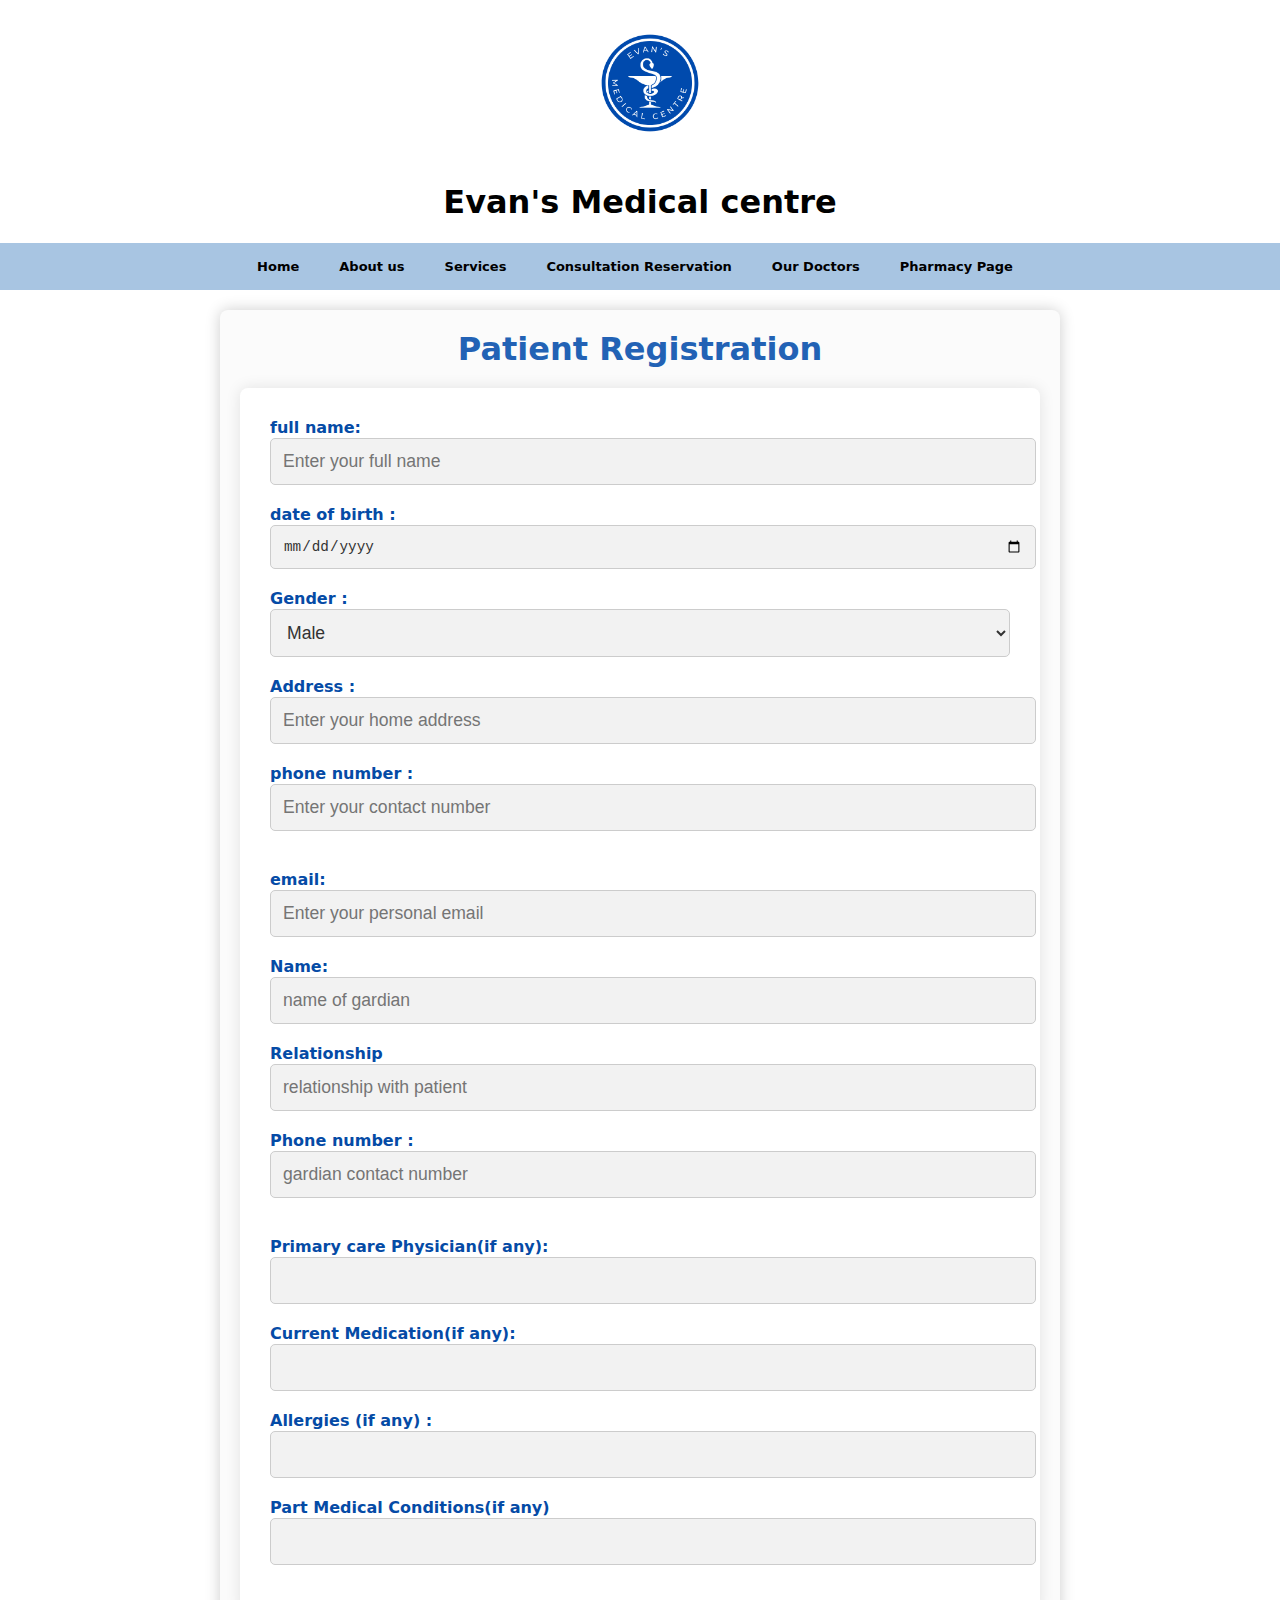
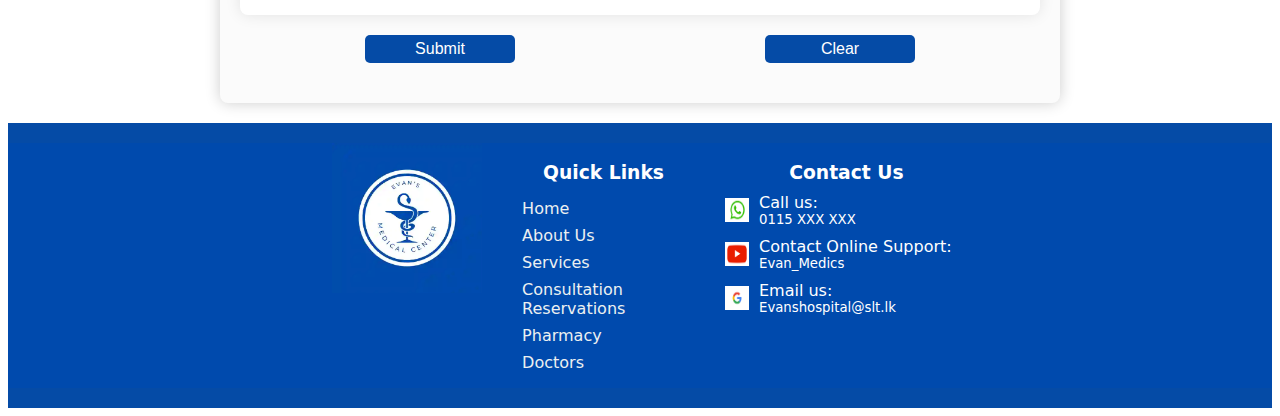
<file: patientregistrationform.html>
<!DOCTYPE html>
<html lang="en">
<head>
    <meta charset="UTF-8">
    <meta name="viewport" content="width=device-width, initial-scale=1.0">
    <link rel="apple-touch-icon" sizes="180x180" href="favicon/apple-touch-icon.png">
<link rel="icon" type="image/png" sizes="32x32" href="favicon/favicon-32x32.png">
<link rel="icon" type="image/png" sizes="16x16" href="favicon/favicon-16x16.png">
<link rel="manifest" href="favicon/site.webmanifest">
<link rel="mask-icon" href="favicon/safari-pinned-tab.svg" color="#054ba6">
<meta name="msapplication-TileColor" content="#2b5797">
<meta name="theme-color" content="#ffffff">
    
    <title>Document</title>
    <link rel="stylesheet" href="styles02.css">
   

</head>
<main>

    <header>
        
        
        <a href="index.html">
            <img class="logo" src="images/logo02.png" alt="header logo" >
        </a>
        <h1>Evan's Medical centre</h1>
    
        <nav>
        
            <ul>
                
                <li><a href="index.html">Home</a></li>
                    <li><a href="aboutus.html">About us</a></li>
                    <li><a href="servicespage.html">Services</a></li>
                    <li><a href="consultationreservation.html">Consultation Reservation</a></li>
                    <li><a href="doctorspage.html">Our Doctors</a></li>
                    <li><a href="pharmacypage.html">Pharmacy Page</a></li>
                    
            </ul>
        
               
            </nav>
       
          
        <!--change the header below if any problem arises in the header area-->
    </header>
    
    <div class="form2">
        <div class="titleform">Patient Registration </div>

            <div class="user-details">
                
    
            <!-- <legend class="legend"><h2></h2> personal information </legend> -->
             <label for="text01"> full name:  </label><br>
            <input class="input-box" type= "text" name="firstname" id="text01" placeholder="Enter your full name">
            <br>
            <label for="dob01"> date of birth :</label><br>
           <input class="input-box" type="date" name="dob" id="dob01"  max="2006-12-31">
           <br>
           <label for="select01">Gender : </label><br>
                    <select name="Gender" id="select01" class="input-box">
                        <option value="male"> Male  </option>
                        <option value ="female"> female</option>
                        <option value ="other"> other</option>
                    </select><br>
    
           
           
           <label for="address"> Address :</label><br>
           <input class="input-box" type= "text" name="phone number"  placeholder="Enter your home address" id="address"><br>
    
           
           <label for="phone"> phone number :</label><br>
           <input class="input-box" type= "text" name="phone number" maxlength="10" placeholder="Enter your contact number" id="phone"><br>
           <br>
            <label for="email"> email: </label><br>
            <input class="input-box" type= "email" name="email"  placeholder="Enter your personal email" id="email">
            
    
    <br>
    
    <!-- <legend class="legend">Emergency contact</legend> -->
    <label for="emname">Name: </label><br>
    <input class="input-box" type="text" name="name"  placeholder="name of gardian" id="emname"><br>
    
    <label for="relationship">Relationship </label><br>
    <input class="input-box" type="text" name="name"  placeholder="relationship with patient" id="relationship"><br>
    
    <label for="num">Phone number : </label><br>
    <input class="input-box" type="text" name="name" placeholder="gardian contact number" maxlength="10" id="num"><br>
    
    
    <br>
    
    
    
        <!-- <legend class="legend">Medical history</legend> -->
    <label for="doc">Primary care Physician(if any):  </label><br>
    <input class="input-box" type="text" name="name" id="doc"><br>
    
    
    <label for="medical">Current Medication(if any): </label><br>
    <input class="input-box" type="text" name="name" id="medical" ><br>
    
    <label for="Allergies">Allergies (if any) : </label><br>
    <input class="input-box" type="text" name="name" id="Allergies"><br>
    
    <label for="Conditions">Part Medical Conditions(if any) </label><br>
    <input class="input-box" type="text" name="name" id="Conditions"><br>
    
</div>
<div id="button">
 <button class="custom-button">Submit</button>
 <button class="custom-button" value="clear">Clear</button>
 
 </div>
         
          
    

    </div>
    


    
</main>

    
<footer>
    <div class="footer-content">

        <div class="footer-container">
            <div class="footer-logo">
                <a href="index.html">
                    <img class="logo" src="images/logo2dark.png" alt="footer logo" >
                </a>
            </div>
            <nav class="footer-nav">
                <h3>Quick Links</h3>
                <ul>
                    <li><a href="index.html">Home</a></li>
                    <li><a href="aboutus.html">About Us</a></li>
                    <li><a href="servicespage.html">Services</a></li>
                    <li><a href="consultationreservation.html">Consultation Reservations</a></li>
                    <li><a href="pharmacypage.html">Pharmacy</a></li>
                    <li><a href="doctorspage.html">Doctors</a></li>
                </ul>
            </nav>
               
            <div class="footer-contact">
                <h3>Contact Us</h3>
                <div class="contact-item">
                    <img src="images/2.png" alt="Phone Icon" class="contact-icon">
                    <div class="contact-text">
                        <p>Call us:</p>
                        <h5>0115 XXX XXX</h5>
                    </div>
                </div>
                <div class="contact-item">
                    <img src="images/4.png" alt="Live Chat Icon" class="contact-icon">
                    <div class="contact-text">
                        <p>Contact Online Support:</p>
                        <h5>Evan_Medics</h5>
                    </div>
                </div>
                <div class="contact-item">
                    <img src="images/3.png" alt="Email Icon" class="contact-icon">
                    <div class="contact-text">
                        <p>Email us:</p>
                        <h5>Evanshospital@slt.lk</h5>
                    </div>
                </div>
            </div>
        </div>
    </div>
    </footer>
    </html>
</file>
<file: styles01.css>
/*homepage css styles*/
body{
    font-family: system-ui, -apple-system, BlinkMacSystemFont, 'Segoe UI', Roboto, Oxygen, Ubuntu, Cantarell, 'Open Sans', 'Helvetica Neue', sans-serif;
    line-height: 1.5;/*line space in between*/
  

}

.sections/*sections for homepage (only for homepage section)*/{
    background-color:#e1eaf2;
    padding: 20px;
    margin: 20px;
    box-shadow: 0 0 10px rgba(0, 0, 0, 0.1);
  
}

/*common header and footer throughout the website*/
header{
    color: aliceblue;
    background-color: rgb(255, 255, 255);
    display: flex;/*convert the header section into a flexbox container */
   flex-direction: column;
    align-items:center; /*this so all elemnet in the header section is aligned properly regardless of the font size differnce */
    justify-content: space-between; 
    color: black;   
}

header nav{
    width: 100%;
    display: flex;
    background-color: #91B7D9;
    padding: 1rem;
    text-align: justify;
    align-items: center;
    justify-content: center; 
}

.logo{
    height: 150px;
    width: 150px;
    margin-left: 20px;
}




h2{
    font-size:xx-large;
    
}

nav a{
    color: rgb(255, 255, 255);
    text-decoration: none;
    margin-right: 10px;
}

nav a:link {
    color: initial; 
}

nav a:visited {
    color: rgb(171, 92, 177);
}

nav a:hover {
    color: #2ca5e6;
}



header ul {
    display: flex;
    flex-wrap: wrap; /* Allow menu items to wrap onto the next line */
    justify-content: center; /* Center the items when they wrap */
    list-style: none;
    margin: 0;
    padding: 0;
    gap: 10px;
     
}


header ul li {
    display: inline;
}

header nav ul li a {
    color: #fff;
    text-decoration: none;
    font-weight: bold;
    padding: 10px;
    transition: background-color 0.3s ease, color 0.3s ease;
}

header nav ul li a:hover {
    background-color: #16c5bc;
    color: #205a99;
}

header nav ul li a:active {
    background-color: #ffff27; 
    color: #59a8ee; 
   
}

/*setting the map and image side by side using flex*/

#location1{
    display: flex;/*convert the header section into a flexbox container */
    align-items:center; /*this so all elemnet is the header section is aligned properly regardless of the font size differnce */
justify-content: space-between
}

#sec1{/*section id i cvreated to give each loaction a color (odd ones) like for the table*/
    background-color: #d4e5f5;
    padding: 20px;
margin: 20px;
    box-shadow: 0 0 10px rgba(0, 0, 0, 0.1);
}
#location2{
    display: flex;/*convert the header section into a flexbox container */
    align-items:center; /*this so all elemnet is the header section is aligned properly regardless of the font size differnce */
justify-content: space-between
}
#sec2{
    padding: 20px;
margin: 20px;
    box-shadow: 0 0 10px rgba(0, 0, 0, 0.1);
}

#location3{
    display: flex;/*convert the header section into a flexbox container */
    align-items:center; /*this so all elemnet is the header section is aligned properly regardless of the font size differnce */
justify-content: space-between

}
#sec3{
    background-color: #bdd5f0;
    padding: 20px;
margin: 20px;
    box-shadow: 0 0 10px rgba(0, 0, 0, 0.1);
}


/*table begins*/

table{
    width: 100%;
    border-collapse: collapse;
    border: 2px;
    align-items: center;
    

}
table th,table td { 
    border:1px;
    }

tbody tr{

    border-bottom: 5px solid rgb(8, 69, 123) ;
}
tbody tr:nth-child(odd) {

background-color: rgb(248, 249, 250);
}
tbody tr:nth-child(even) {

    background-color: #d4e5f5;
    }


   
    #sect1{
        text-align: center;/*the about us paragraph*/
    }


    /*building the form for consultation table*/


    #registration {
        text-align: center;
        background-color: #f0f8ff;
        padding: 20px;
        margin: 20px auto;
        max-width: 800px;
        border-radius: 8px;
        box-shadow: 0 0 15px rgba(0, 0, 0, 0.2);
    }
    
    .titleform {
font-size: xx-large;        
    font-weight: bolder;
       text-align: center;
        margin-bottom: 20px;
        color: #054BA6;
    }

    #about{
        width: 100%;
    }
    
    .container5 {
        background: #ffffff;
        padding: 30px;
        border-radius: 8px;
        box-shadow: 0 0 15px rgba(0, 0, 0, 0.1);
        max-width: 900px;
        margin: auto;
    }
    
    #formborder {
        margin: 40px auto;
        padding: 20px;
        background-color: #f9f9f9;
        border-radius: 8px;
        box-shadow: 0 0 20px rgba(0, 0, 0, 0.1);
        max-width: 800px;
    }
    
    .input-box label {
        display: block;
        margin-bottom: 10px;
        font-weight: bold;
        color: #054BA6;
    }
    
    .fillbox {
        width: 100%;
        padding: 12px;
        background-color: #f1f2f3;
        color: #333;
        font-size: 1.1em;
        border: 1px solid #ccc;
        border-radius: 5px;
        margin-bottom: 20px;
        transition: border-color 0.3s ease;
    }
    
    .fillbox:focus {
        border-color: #054BA6;
        outline: none;
    }
    
    .custom-button {
        background-color: #054BA6;
        border: none;
        color: white;
        padding: 5px 8px;
        text-align: center;
        font-size: 16px;
        margin: 20px auto;
        display: block;
        width: 150px;
        border-radius: 5px;
        transition: background-color 0.3s ease;
    }
    
    .custom-button:hover {
        background-color: #062f5c;
     }
    
    #button{
        display: flex;
        
    }

/*end of consultation*/

        #hero{
            height:50vh;
            background-image: url('../images/hero.jpg');
            background-position: center;
            background-size: cover;
            background-repeat: no-repeat;
            color: rgb(1, 24, 91);
            font-weight: bolder;
            font-size: 20px;
            display: flex;
            align-items: center;
            justify-content: center;
        }
     


        

        /*homepage nmews*/

        #news{
            display: grid;
            grid-template-columns: repeat(12, 70px) ;
            grid-template-rows:repeat(4, 180px);
            justify-content: center;
            align-content: center;
            gap: 15px  15px; /*the  first one is row gap and the second one is colomn gap*/
           margin-bottom: 100px;
           }
        
        
        #i1 {
            background-color:#054BA6;
            grid-area: 1 / 1 / 2 / 5; 
        }
        #i01{
        background-color: #C2D7F2;
        grid-area:2/1/4/5;
        
        }
        #i2{
            background-color: #054BA6;
            grid-area: 1 / 5 / 2 / 9;
           
           }
        
           #i02{
            background-color: #C2D7F2;
            grid-area:2/5/4/9;
            
            }
        
           #i3{
            background-color:#054BA6;
            grid-area: 1 / 9 / 2 / 13;
           
           }
        
           #i03{
            background-color: #C2D7F2;
            grid-area:2/9/4/13;
            
            }


            
            .griditem {
                background-color: #f0f0f0;  
                border: 1px solid #ccc;    
                overflow: hidden;          
                display: flex;
                align-items: center;
                justify-content: center;}
               
            
                .grid-item img {
                    width: 80%;
                    height: 80%;
                    object-fit: cover; 
                    display: block; 
                
                
                }
            
                .gridtxt{
                    text-align: left;
                    font-weight: lighter;
                    line-height: 2;
                    
                  
                }
            
        #grid2{
            margin-left: 50px;
            margin-right: 50px;
            margin-top: 100px;
            
        }

        h1{text-align: center;}

       
/*footer media queries */

footer {
    background-color: #054BA6;
    color: #ecf0f1;
    padding: 20px 0;
}

.footer-container {
    display: flex;
    flex-wrap: wrap;
    justify-content: space-between;
    max-width: 1200px;
    margin: 0 auto;
    padding: 0 20px;
}

.footer-logo img {
    max-width: 150px;
   
}

.footer-nav {
    flex: 1;
    min-width: 200px;
}

.footer-nav h3 {
    margin-bottom: 10px;
}

.footer-nav ul {
    list-style: none;
}

.footer-nav ul li {
    margin-bottom: 8px;
}

.footer-nav ul li a {
    color: #ecf0f1;
    text-decoration: none;
}

.footer-nav ul li a:hover {
    text-decoration: underline;
}

.footer-contact {
    flex: 1;
    min-width: 200px;
}

.footer-contact h3 {
    margin-bottom: 10px;
}

.contact-item {
    display: flex;
    align-items: center;
    margin-bottom: 10px;
}

.contact-icon {
    width: 24px;
    height: 24px;
    margin-right: 10px;
}

.contact-text {
    display: flex;
    flex-direction: column;
}

.contact-text h5 {
    margin: 0;
    font-weight: normal;
}

.contact-text p {
    margin: 0;
}

/*services in the homepage */

.showcase {
    display: flex;
    flex-wrap: wrap;
    gap: 20px;
    justify-content: center;
    padding: 20px;
}

.box {
    position: relative;
    width: 100px;
    height: 100px;
    overflow: hidden;
    border-radius: 8px;
    box-shadow: 0 0 10px rgba(0, 0, 0, 0.1);
    transition: transform 0.3s ease;
}

.box img {
    width: 100%;
    height: 100%;
    object-fit: cover;
    transition: opacity 0.3s ease;
}

.box:hover {
    transform: scale(1.05);
}

.box:hover img {
    opacity: 0.8;
}

.title {
    position: absolute;
    bottom: 0;
    left: 0;
    right: 0;
    background: rgba(0, 0, 0, 0.6);
    color: #fff;
    text-align: center;
    padding: 5px;
    font-weight: bold;
    font-size: small;
}

h3{
    text-align: center;
}

.Refernces{
    padding: 20px;
    line-height: 1.8rem;
    margin: 20px;
}


 /*media queries for home page*/

 @media screen and  (max-width:480px)/*copy and paste for the tablet version change max width value */
 {
         table thead, tbody, tfoot, tr,td,th{
             display: block;
             width: 100%;
           
         }
         table thead{
             display: none;
         }
         table tr{
             border-top: 5px solid rgb(34, 78, 165);
             border-bottom: none;
         }
         table td{
             border-bottom: 1px solid rgb(252, 251, 251);
             text-align: center;/*change alignment along with the another text aligment*/
         }
         
     
     .title{/*the title for the flex box content for services?*/
 font-weight: bold;
     }
 
     table td:before {
         content:attr(data-label);
         font-weight: bold;
         text-align: left;
     }
     #news{
         display: flex;
         flex-direction: column;
     }
     .sections{

         font-size: x-small;
         line-height: 1.8;
     }

     #hero{
         height:30vh;
         background-image: url('../images/hero.jpg');
         background-position: center;
         background-size: cover;
         background-repeat: no-repeat;
         color: aliceblue;
         font-size: 25px;
         display: flex;
         align-items: center;
         justify-content: center;
         text-align: center;
     }
    }
/**/
@media screen and  (max-width:380px)/*copy and paste for the tablet version change max width value */
 {
         table thead, tbody, tfoot, tr,td,th{
             display: block;
             width: 100%;
           
         }
         table thead{
             display: none;
         }
         table tr{
             border-top: 5px solid rgb(34, 78, 165);
             border-bottom: none;
         }
         table td{
             border-bottom: 1px solid rgb(252, 251, 251);
             text-align: center;/*change alignment along with the another text aligment*/
         }
         
     
     .title{/*the title for the flex box content for services?*/
 font-weight: bold;
     }
 
     table td:before {
         content:attr(data-label);
         font-weight: bold;
         text-align: left;
     }
     #news{
         display: flex;
         flex-direction: column;
     }
     .sections{

         font-size: x-small;
         line-height: 1.8;
     }

     #hero{
         height:30vh;
         background-image: url('../images/hero.jpg');
         background-position: center;
         background-size: cover;
         background-repeat: no-repeat;
         color: aliceblue;
         font-size: 25px;
         display: flex;
         align-items: center;
         justify-content: center;
         text-align: center;
     }


/**/



        
     
        
     }

     .container{
         font-size: small;
         
     }

     .container img{
         width: 50%;
         height: 300px;
     }

     .container iframe{
         width: 50%;
         height: 300px;
     }
     
     table{font-size: small;
    border: #062f5c;
align-items: center;}

     header nav {
         font-size: small;
         height: auto;
         display:flex ;
     }


     .custom-button {
         background-color: #054BA6;
         border: none;
         color: white;
         padding: 8px 10px;
         text-align: center;
         font-size: 12px;
         margin: 20px auto;
         display: block;
         width: 200px;
         border-radius: 5px;
         transition: background-color 0.3s ease;
     }
     
     .custom-button:hover {
         background-color: #062f5c;
      }
     
     #button{
         display: flex;
         
     }

     .contact-item {
        flex-direction: column;
        align-items: flex-start;
    }

    .contact-icon {
        margin-bottom: 5px;
    }


    
 
 
 
.hospitalimg{
    width: 50%;
     height: 450px; /* made a change for validity */
}

iframe{
    width: 50%;
    height: 450px;/*same here validity*/
}

.indeximg{
    width: 100%;
    height: auto;
}
 @media screen and  (max-width:760px)/*copy and paste for the tablet version change max width value */
 {
         table thead, tbody, tfoot, tr,td,th{
             display: block;
             width: 100%;
           
         }
         table thead{
             display: none;
         }
         table tr{
             border-top: 5px solid #054BA6;
             border-bottom: none;
         }
         table td{
             border-bottom: 1px solid rgb(252, 251, 251);
             text-align: center;/*change alignment along with the another text aligment*/
         }
         
     
     .title2{/*content for the hospital names in the table */
 font-weight: bold;
     }
 
     table td:before {
         content:attr(data-label);
         font-weight: bold;
         text-align: left;
     }
     #news{
         display: flex;
         flex-direction: column;
         font-size: small;
     }

     .sections{
         font-size: smaller;
         line-height: 1.8;
     }

     
 #hero{
     height:30vh;
     background-image: url('../images/hero.jpg');
     background-position: center;
     background-size: cover;
     background-repeat: no-repeat;
     color: aliceblue;
     font-size: 25px;
     display: flex;
     align-items: center;
     justify-content: center;
 }

 
 .container img{
     width: 50%;
     height: 150px;
 }

 .container iframe{
     width: 50%;
     height: 150px;
 }

 .container{
     display: flex;
     flex-direction: column;
 }
 
 table{font-size:small ;}

 
 header nav {
     font-size: small;
     height: auto;
     display:flex ;
 }


 .footer-container {
    flex-direction: column;
    align-items: center;
}

.footer-nav, .footer-contact {
    flex: none;
    margin-bottom: 20px;
}

.footer-logo {
    margin-bottom: 20px;
}
 }

   
 
 @media screen and  (max-width:848px)/*copy and paste for the tablet version change max width value */
 {
         table thead, tbody, tfoot, tr,td,th{
             display: block;
             width: 100%;
           
         }
         table thead{
             display: none;
         }
         table tr{
             border-top: 5px solid #054BA6;
             border-bottom: none;
         }
         table td{
             border-bottom: 1px solid rgb(252, 251, 251);
             text-align: center;/*change alignment along with the another text aligment*/
         }
         
     
     .title2{/*content for the hospital names in the table */
 font-weight: bold;
     }
 
     table td:before {
         content:attr(data-label);
         font-weight: bold;
         text-align: left;
     }
     #news{
         display: flex;
         flex-direction: column;
         font-size: small;
     }

     .sections{
         font-size: smaller;
         line-height: 1.8;
     }

     
 #hero{
     height:30vh;
     background-image: url('../images/hero.jpg');
     background-position: center;
     background-size: cover;
     background-repeat: no-repeat;
     color: rgb(1, 43, 79);
     font-size: 25px;
     display: flex;
     align-items: center;
     justify-content: center;
 }

 
 .container img{
     width: 50%;
     height: 150px;
 }

 .container iframe{
     width: 50%;
     height: 150px;
 }

 .container{
     display: flex;
     flex-direction: column;
 }
 
 table{font-size:small ;}

 
 header nav {
     font-size: small;
     height: auto;
     display:flex ;
 }


 .footer-container {
    flex-direction: column;
    align-items: center;
}

.footer-nav, .footer-contact {
    flex: none;
    margin-bottom: 20px;
}

.footer-logo {
    margin-bottom: 20px;
}
 }

 @media screen and (max-width:960px){
    #news{
        display: grid;
        grid-template-columns: repeat(12, 50px) ;
        grid-template-rows:repeat(4, 160px);
        justify-content: center;
        align-content: center;
        gap: 15px  15px; /*the  first one is row gap and the second one is colomn gap*/
       margin-bottom: 100px;
       }
    
    
    
 }
</file>
<file: styles04.css>
header {
    width: 100%;
    background-color: rgb(255, 255, 255);
    display: flex;
    flex-direction: column;
    align-items: center;
    justify-content: space-between;
    color: black;
    padding: 10px;
    
}


header nav {
    width: 100%;
    display: flex;
    background-color: #91B7D9;
    padding: 1rem;
    text-align: justify;
    align-items: center;
    justify-content: center;
    flex-wrap: wrap;
    
}

header ul {
    display: flex;
    flex-wrap: wrap;
    justify-content: center;
    list-style: none;
    margin: 0;
    padding: 0;
    gap: 10px;
}

header ul li {
    display: inline;
}

header ul li a {
    color: #000000;
    text-decoration: none;
    font-weight: bold;
    padding: 10px;
    transition: background-color 0.3s ease, color 0.3s ease;
}

header ul li a:hover {
    background-color: #16c5bc;
    color: #205a99;
}

header ul li a:active {
    background-color: #ffff27;
    color: #59a8ee;
}

nav a:visited {
    color: rgb(171, 92, 177);
}

body{
    font-family: system-ui, -apple-system, BlinkMacSystemFont, 'Segoe UI', Roboto, Oxygen, Ubuntu, Cantarell, 'Open Sans', 'Helvetica Neue', sans-serif;
line-height: 1.5rem;
text-align: center;
justify-content: center;
}

.navlink{
    background-color: #aed5f8;
    border-radius: 8px;
    box-shadow: rgb(218, 218, 218) 0 0 10px 0 ;
}

.navlink a{
    font-weight: bold;
    color: #16c5bc;
    font-style:italic;
}

.logo{
    width: 150px;
    height: 150px;
}

body {
    background-color: rgb(255, 255, 255);
    font-family: system-ui, -apple-system, BlinkMacSystemFont, 'Segoe UI', Roboto, Oxygen, Ubuntu, Cantarell, 'Open Sans', 'Helvetica Neue', sans-serif;
    line-height: 2;
    margin: 0;
    padding: 0;
}
body {
    font-family: Arial, sans-serif;
    margin: 0;
    padding: 0;
    background-color: #f4f4f4;
}

h3 {
    font-size: 1.6rem;
    margin-bottom: 1rem;
    color: #333;
}

/* Order Summary Section */
section {
    background-color: white;
    margin: 20px auto;
    padding: 20px;
    border-radius: 10px;
    box-shadow: 0 2px 8px rgba(0, 0, 0, 0.1);
    max-width: 900px;
}

table {
    width: 100%;
    border-collapse: collapse;
}

th, td {
    padding: 10px;
    text-align: left;
}

th {
    background-color: #91B7D9;
    color: rgb(0, 0, 0);
    font-weight: normal;
}

td {
    background-color: #F2F2F2;
}

tfoot {
    font-weight: bold;
}

#cart-total {
    font-size: 1.2rem;
    color: #333;
}

/* Delivery Information Section */
#checkout-form {
    display: flex;
    flex-direction: column;
    gap: 1rem;
    text-align:left;
}

#checkout-form label {
    font-weight: bold;
    color: #333;
}

#checkout-form input {
    padding: 10px;
    font-size: 1rem;
    border: 1px solid #ccc;
    border-radius: 5px;
    width: 100%;
}

#checkout-form button {
    background-color: #034AA6;
    color: white;
    border: none;
    padding: 15px;
    font-size: 1.1rem;
    cursor: pointer;
    border-radius: 5px;
    transition: background-color 0.3s ease;
}

#checkout-form button:hover {
    background-color: #91B7D9;
}

/* Thank You Message */
#thank-you-message {
    text-align: center;
    padding: 20px;
    background-color: #ffea00;
    color: white;
    border-radius: 10px;
    margin-top: 20px;
}

/* Responsive Styles */
@media (max-width: 768px) {
    section {
        padding: 15px;
    }

    h3 {
        font-size: 1.4rem;
    }

    table {
        font-size: 0.9rem;
    }

    #checkout-form label,
    #checkout-form input {
        font-size: 1rem;
    }

    #checkout-form button {
        font-size: 1rem;
        padding: 12px;
    }
}

@media (max-width: 480px) {
    #checkout-form input {
        padding: 8px;
    }

    #checkout-form button {
        padding: 10px;
        font-size: 1rem;
    }
}


footer {
    background-color: #054BA6;
    color: #ecf0f1;
    padding: 20px 0;
}

.footer-container {
    display: flex;
    flex-wrap: wrap;
    justify-content: space-between;
    max-width: 1200px;
    margin: 0 auto;
    padding: 0 20px;
}

.footer-logo img {
    max-width: 150px;
   
}

.footer-nav {
    flex: 1;
    min-width: 200px;
}

.footer-nav h3 {
    margin-bottom: 10px;
}

.footer-nav ul {
    list-style: none;
}

.footer-nav ul li {
    margin-bottom: 8px;
}

.footer-nav ul li a {
    color: #ecf0f1;
    text-decoration: none;
}

.footer-nav ul li a:hover {
    text-decoration: underline;
}

.footer-contact {
    flex: 1;
    min-width: 200px;
}

.footer-contact h3 {
    margin-bottom: 10px;
}

.contact-item {
    display: flex;
    align-items: center;
    margin-bottom: 10px;
}

.contact-icon {
    width: 24px;
    height: 24px;
    margin-right: 10px;
}

.contact-text {
    display: flex;
    flex-direction: column;
}

.contact-text h5 {
    margin: 0;
    font-weight: normal;
}

.contact-text p {
    margin: 0;
}

.footer-contact h3{
    color: #F2F2F2;
}

.footer-container h3{
color: #F2F2F2;
}
</file>
<file: styles02.css>
body{
    font-family: system-ui, -apple-system, BlinkMacSystemFont, 'Segoe UI', Roboto, Oxygen, Ubuntu, Cantarell, 'Open Sans', 'Helvetica Neue', sans-serif;
}
header{
    color: aliceblue;
    background-color: rgb(255, 255, 255);
    display: flex;/*convert the header section into a flexbox container */
   flex-direction: column;
    align-items:center; /*this so all elemnet in the header section is aligned properly regardless of the font size differnce */
    justify-content: space-between; 
    color: black;
    width: 100%;
    
}

header nav{
    width: 100%;
    display: flex;
    background-color:#9CBCD9 ;
    padding: 1rem;
    text-align: justify;
    align-items: center;
    justify-content: center;
    flex-wrap: wrap;

}

header .logo, header nav {
    flex: 1;}


.logo{
    height: 150px;
    width: 150px;
    margin-left: 20px;
}

.footer-content{
    display: flex;
    justify-content: space-around;
    align-items: center;
    background-color: #004AAD;
    color: rgb(255, 255, 255);
}





h2{
    font-size:xx-large;
    
}

nav a{
    color: rgb(5, 5, 5);
    text-decoration: none;
    margin-right: 10px;
}

nav a:link {
    color: initial; 
}

nav a:visited {
    color: rgb(201, 128, 190);
}

nav a:hover {
    color: #2ca5e6;
}

nav a:active {
    color: rgb(7, 7, 7);
    text-decoration: underline;
}


header nav {
    background-color: #a8c5e2;
    padding-left: 1rem;
    padding-right: 1rem;
    text-align: justify;
}

header ul {
    display: flex;
    justify-content: center;
    gap: 10px;
    flex-wrap: wrap;
    list-style: none;
    margin: 0 ;
    padding: 0 ;

    
     
}
header ul li {
    display: inline;
}

header nav ul li a {
    color: #fff;
    text-decoration: none;
    font-weight: bold;
    padding: 10px;
    transition: background-color 0.3s ease, color 0.3s ease;
}

header nav ul li a:hover {
    background-color: #439af1;
    color: #a9c948;
}

header nav ul li a:active {
    background-color: #ffff27; 
    color: #59a8ee; 
   
}


                   
#opening{
    align-items: center;
    justify-content: center;
    text-align: center;
    font-weight: bolder;
    padding: 10px;
    margin: 10px;
     box-shadow: 0 0 10px rgba(0, 0, 0, 0.1);
}
 

.container4{
    display: grid;
    grid-template-columns: repeat(12, 70px) ;
    grid-template-rows:repeat(12, 160px);
    justify-content: center;
    align-content: center;
    gap: 15px  15px; /*the  first one is row gap and the second one is colomn gap*/
   margin-bottom: 100px;
   }


#i1 {
    background-color:white;
    grid-area: 1 / 1 / 3 / 4; 
}
#i01{
background-color: #91B7D9;
grid-area:3/1/4/4;

}
#i2{
    background-color: #ffffff;
    grid-area: 1 / 4 / 3 / 7;
   
   }

   #i02{
    background-color: #91B7D9;
    grid-area:3/4/4/7;
    
    }

   #i3{
    background-color:#ffffff;
    grid-area: 1 / 7 / 3 / 10;
   
   }

   #i03{
    background-color: #91B7D9;
    grid-area:3/7/4/10;
    
    }


   #i4{
    background-color:#ffffff;
    grid-area: 1 / 10 /3 /13;
   
   }

   #i04{
    background-color: #91B7D9;
    grid-area:3/10/4/13;
    
    }



   #i5{
    background-color: #ffffff;
    grid-area:4 / 1 / 6 / 4;
   
   }

   #i05{
    background-color: #91B7D9;
    grid-area:6/1/7/4;
    
    }

   #i6{
    background-color: #ffffff;
    grid-area: 4 /  4 / 6 / 7;
   
   }

   #i06{
    background-color: #91B7D9;
    grid-area:6/4/7/7;
    
    }

   #i7{
    background-color:  #ffffff;
    grid-area: 4 / 7 / 6 / 10;
   
   }

   #i07{
    background-color: #91B7D9;
    grid-area:6/7/7/10;
    
    }

   #i8{
    background-color:  #ffffff;
    grid-area: 4 / 10 / 6 / 13 ;
   
   }

   #i08{
    background-color: #91B7D9;
    grid-area:6/10/7/13;
    
    }

   #i9{
    background-color:  #ffffff;
    grid-area:7 / 1 / 9 / 4;
   
   }

   #i09{
    background-color: #91B7D9;
    grid-area:9/1/10/4;
    
    }

   #i10{
    background-color: #ffffff;
    grid-area: 7 / 4 / 9 / 7;
   
   }

   #i010{
    background-color: #91B7D9;
    grid-area:9/4/10/7;
    
    }

   #i11{
    background-color:  #ffffff;
    grid-area:7 /7 /9 / 10
   
   }

   #i011{
    background-color: #91B7D9;
    grid-area:9/7/10/10;
    
    }

   #i12{
    background-color: #ffffff;
    grid-area: 7 / 10 / 9 / 13;
   
   }

   #i012{
    background-color:  #91B7D9 ;
    grid-area:9/10/10/13;
    
    }

    #i13 {
        background-color: #ffffff;
        grid-area: 10 / 1 / 12 / 4; 
    }
    #i013{
        background-color: #91B7D9;
        grid-area:12/1/13/4;
    }
    
    #i14{
        background-color:  #ffffff;
        grid-area: 10 / 4 / 12 / 7;
    }
    
    #i014{
        background-color: #91B7D9;
        grid-area:12/4/13/7;
    }
    
    #i15{
        background-color: #ffffff;
        grid-area: 10 / 7 / 12 / 10;
    }
    
    #i015{
        background-color: #91B7D9;
        grid-area:12/7/13/10;
    }
    
    #i16{
        background-color: #ffffff;
        grid-area: 10 / 10 / 12 / 13;
    }
    
    #i016{
        background-color: #91B7D9;
        grid-area:12/10/13/13;
    }
    
   
    

   .griditem {
    background-color: #f0f0f0;  
    border: 1px solid #ccc;    
    overflow: hidden;          
    display: flex;
    object-fit: cover;
    height: 100%;
    border-radius: 8px;
    align-items: center;
    justify-content: center;}
   

    .grid-item img {
        width: 80%;
        height: 80%;
        border-radius: 5px;
        object-fit: cover; 
        display: block; 
    
    
    }

    .gridtxt{
        text-align: center;
        font-weight: bolder;
        border-radius: 8px;
      
    }

    /*patint Registration form css begins*/



.form2 {
    background-color: #fbfbfb;
    padding: 20px;
    margin: 20px auto;
    max-width: 800px;
    border-radius: 8px;
    box-shadow: 0 0 15px rgba(0, 0, 0, 0.2);
}

.titleform {
    font-size: xx-large;
    font-weight: bolder;
    text-align: center;
    margin-bottom: 20px;
    color: #2262b5;
}

.user-details {
    background: #ffffff;
    padding: 30px;
    border-radius: 8px;
    box-shadow: 0 0 15px rgba(0, 0, 0, 0.1);
    max-width: 900px;
    margin: auto;
    font-family: system-ui, -apple-system, BlinkMacSystemFont, 'Segoe UI', Roboto, Oxygen, Ubuntu, Cantarell, 'Open Sans', 'Helvetica Neue', sans-serif;
}

.input-box {
    width: 100%;
    padding: 12px;
    background-color: #f2f2f2;
    color: #333;
    font-size: 1.1em;
    border: 1px solid #ccc;
    border-radius: 5px;
    margin-bottom: 20px;
    transition: border-color 0.3s ease;
}

.input-box:focus {
    border-color: #054BA6;
    outline: none;
}


.user-details label {
    display: block;
    margin-bottom: -18px;
    font-weight: bold;
    color: #054BA6;
}

/*buttons on the doctors page */
.custom-button {
    background-color: #054BA6;
    border: none;
    color: white;
    padding: 5px 8px;
    text-align: center;
    font-size: 16px;
    margin: 20px auto;
    display: block;
    width: 150px;
    border-radius: 5px;
    transition: background-color 0.3s ease;
}
/*buttons on the doctors page */
.custom-button:hover {
    background-color: #062f5c;
}

.legend{
    font-weight: bolder;
    text-decoration: underline;  
    margin-bottom: 10px;
}
/*buttons on the doctors page */
#button{
    display: flex;
}

#aboutus{
    line-height: 1.8;
    padding: 20px;
    margin: 20px;
    box-shadow: rgb(214, 212, 212) 0 0 10px;
    border-radius: 8px;
    font-family: system-ui, -apple-system, BlinkMacSystemFont, 'Segoe UI', Roboto, Oxygen, Ubuntu, Cantarell, 'Open Sans', 'Helvetica Neue', sans-serif;
    display: flex;

}

#aboutus img{
    border-radius: 8px;
    margin: 5px;
    padding: 20px;
}

h2{
    text-align: center;
    font-family: system-ui, -apple-system, BlinkMacSystemFont, 'Segoe UI', Roboto, Oxygen, Ubuntu, Cantarell, 'Open Sans', 'Helvetica Neue', sans-serif;
}

.aboutus2{
    align-items: center;
    justify-content: center;
    width: 80%;
    margin-left:  10%;
    margin-right:  10%;
    display: flex;
    font-family: system-ui, -apple-system, BlinkMacSystemFont, 'Segoe UI', Roboto, Oxygen, Ubuntu, Cantarell, 'Open Sans', 'Helvetica Neue', sans-serif;
    line-height: 1.5;
    font-weight: lighter;
    font-style: italic;
    box-shadow: #c4c4c4 0 0 10px 0 ;
    border-radius: 8px;
    margin-bottom: 40px;
    background-color: #bad5ec;
}

.aboutus2 img{
    border-radius: 300px;
    padding: 30px;
    margin: 20px;
}

.aboutus2 p{
    margin-top: 30px;
    padding: 20px;
    
}

#aboutus0{align-items: center;
    justify-content: center;
    width: 80%;
    margin-left: 10%;
    margin-right: 10%;
    display: flex;
    font-family: system-ui, -apple-system, BlinkMacSystemFont, 'Segoe UI', Roboto, Oxygen, Ubuntu, Cantarell, 'Open Sans', 'Helvetica Neue', sans-serif;
    line-height: 1.5;
    font-weight: lighter;
    font-style: italic;
    box-shadow: #c4c4c4 0 0 10px 0 ;
    border-radius: 8px;
    margin-bottom: 40px;
    background-color: #ffffff;
}

#aboutus0 img{
    border-radius: 300px;
    padding: 30px;
    margin: 20px;
} 
#aboutus0 p{
    margin-top: 30px;  
    padding: 20px;  
}

.docimg{
    height:auto;
    width: 250px;
}

.doc2img{
    height: 250px;
    width: 250px;
}


footer {
    background-color: #054BA6;
    color: #ecf0f1;
    padding: 20px 0;
}

.footer-container {
    display: flex;
    flex-wrap: wrap;
    justify-content: space-between;
    max-width: 1200px;
    margin: 0 auto;
    padding: 0 20px;
}

.footer-logo img {
    max-width: 150px;
   
}

.footer-nav {
    flex: 1;
    min-width: 200px;
}

.footer-nav h3 {
    margin-bottom: 10px;
}

.footer-nav ul {
    list-style: none;
}

.footer-nav ul li {
    margin-bottom: 8px;
}

.footer-nav ul li a {
    color: #ecf0f1;
    text-decoration: none;
}

.footer-nav ul li a:hover {
    text-decoration: underline;
}

.footer-contact {
    flex: 1;
    min-width: 200px;
}

.footer-contact h3 {
    margin-bottom: 10px;
}

.contact-item {
    display: flex;
    align-items: center;
    margin-bottom: 10px;
}

.contact-icon {
    width: 24px;
    height: 24px;
    margin-right: 10px;
}

.contact-text {
    display: flex;
    flex-direction: column;
}

.contact-text h5 {
    margin: 0;
    font-weight: normal;
}

.contact-text p {
    margin: 0;
}

.Refernces{
    padding: 20px;
    margin: 20px;
}







     
    header{
        flex-direction: column;
        text-align: center;
    }

    
   h1{
    text-align: center;
   }

    h3{
        text-align: center;
    }

    #aboutus{
        display: flex;
        flex-direction: column;
        flex-wrap: wrap;
    }
#aboutus img{
    width: 80%;
}
    h2{
        text-align: center;

    
    
    }

    .aboutus2{
        display: flex;
        flex-direction: column;

    }

    .aboutus2 img {
        width: 200px;
        height: 200px;
    }

    #aboutus0{
        display: flex;
        flex-direction: column-reverse;
    }
    #aboutus0 img {
        width: 200px;
        height: 200px;
    }
    
    header nav {
        font-size: small;
        height: auto;
        display:flex ;
    }


    /**/

    /* Tablet (max-width: 800px) */


    
@media (max-width: 480px) {
    .contact-item {
        flex-direction: column;
        align-items: flex-start;
    }

    .contact-icon {
        margin-bottom: 5px;
    }
    


}


/* Responsive design */
@media (max-width: 840px) {
    .footer-container {
        flex-direction: column;
        align-items: center;
    }

    .footer-nav, .footer-contact {
        flex: none;
        margin-bottom: 20px;
    }

    .footer-logo {
        margin-bottom: 20px;
    }

    .container4 {
        width: 60%;
        display: grid;
        grid-template-columns: repeat(4, 30%);
        grid-template-rows: repeat(20, 140px);
        justify-content: center;
        align-content: center;
        gap: 15px 15px; /* the first one is row gap and the second one is column gap */
        margin-bottom: 1px;
       /* margin-left: 17%;*/
        font-size: smaller;
        text-wrap: wrap;
    }
    
    #i1 {
        background-color: #ffffff;
        grid-area: 1 / 1 / 3 / 2;
    }
    #i01 {
        background-color: #91B7D9;
        grid-area: 3 / 1 / 4 / 2;
    }
    
    #i2 {
        background-color: #ffffff;
        grid-area: 1 / 2 / 3 / 3;
    }
    #i02 {
        background-color: #91B7D9;
        grid-area: 3 / 2 / 4 / 3;
    }
    
    #i3 {
        background-color: #ffffff;
        grid-area: 1 / 3 / 3 / 4;
    }
    #i03 {
        background-color: #91B7D9;
        grid-area: 3 / 3 / 4 / 4;
    }
    
    #i4 {
        background-color: #ffffff;
        grid-area: 4 / 1 / 6 / 2;
    }
    #i04 {
        background-color: #91B7D9;
        grid-area: 6 / 1 / 7 / 2;
    }
    
    #i5 {
        background-color: #ffffff;
        grid-area: 4 / 2 / 6 / 3;
    }
    #i05 {
        background-color: #91B7D9;
        grid-area: 6 / 2 / 7 / 3;
    }
    
    #i6 {
        background-color: #ffffff;
        grid-area: 4 / 3 / 6 / 4;
    }
    #i06 {
        background-color: #91B7D9;
        grid-area: 6 / 3 / 7 / 4;
    }
    
    #i7 {
        background-color: #ffffff;
        grid-area: 7 / 1 / 9 / 2;
    }
    #i07 {
        background-color: #91B7D9;
        grid-area: 9 / 1 / 10 / 2;
    }
    
    #i8 {
        background-color: #ffffff;
        grid-area: 7 / 2 / 9 / 3;
    }
    #i08 {
        background-color: #91B7D9;
        grid-area: 9 / 2 / 10 / 3;
    }
    
    #i9 {
        background-color: #ffffff;
        grid-area: 7 / 3 / 9 / 4;
    }
    #i09 {
        background-color: #91B7D9;
        grid-area: 9 / 3 / 10 / 4;
    }
    
    #i10 {
        background-color: #ffffff;
        grid-area: 10 / 1 / 12 / 2;
    }
    #i010 {
        background-color: #91B7D9;
        grid-area: 12 / 1 / 13 / 2;
    }
    
    #i11 {
        background-color: #ffffff;
        grid-area: 10 / 2 / 12 / 3;
    }
    #i011 {
        background-color: #91B7D9;
        grid-area: 12 / 2 / 13 / 3;
    }
    
    #i12 {
        background-color: #ffffff;
        grid-area: 10 / 3 / 12 / 4;
    }
    #i012 {
        background-color: #91B7D9;
        grid-area: 12 / 3 / 13 / 4;
    }
    
    #i13 {
        background-color: #ffffff;
        grid-area: 13 / 1 / 15 / 2;
    }
    #i013 {
        background-color: #91B7D9;
        grid-area: 15 / 1 / 16 / 2;
    }
    
    #i14 {
        background-color: #ffffff;
        grid-area: 13 / 2 / 15 / 3;
    }
    #i014 {
        background-color: #91B7D9;
        grid-area: 15 / 2 / 16 / 3;
    }
    
    #i15 {
        background-color: #ffffff;
        grid-area: 13 / 3 / 15 / 4;
    }
    #i015 {
        background-color: #91B7D9;
        grid-area: 15 / 3 / 16 / 4;
    }
    
    #i16 {
        background-color: #ffffff;
        grid-area: 16 / 2/ 18 / 3;
    }
    #i016 {
        background-color: #91B7D9;
        grid-area: 18 / 2 / 19 / 3;
    }
/*buttons on the doctors page */
.custom-button {
    background-color: #054BA6;
    border: none;
    color: white;
    padding: 3px 4px;
    text-align: center;
    font-size: 13px;
    margin: 15px auto;
    display: block;
    width: 100px;
    border-radius: 5px;
    transition: background-color 0.3s ease;
}



}

/*putting it into the common media quary didnt work for some reason thus a seperate one*/
@media (max-width: 480px){
  .gridtxt{
    font-size: x-small;
  } 

  .container4 {
    width: 100%;
    display: grid;
    grid-template-columns: repeat(4, 50%);
    grid-template-rows: repeat(24, 100px);
    justify-content: center;
    align-content: center;
    gap: 15px 15px; /* the first one is row gap and the second one is column gap */
    margin-bottom: 1px;
    margin-left: 57.3%;
    font-size: xx-small;
    text-wrap: wrap;
}

#i1 {
    background-color: #ffffff;
    grid-area: 1 / 1 / 3 / 2;
}
#i01 {
    background-color: #91B7D9;
    grid-area: 3 / 1 / 4 / 2;
}

#i2 {
    background-color: #ffffff;
    grid-area: 1 / 2 / 3 / 3;
}
#i02 {
    background-color: #91B7D9;
    grid-area: 3 / 2 / 4 / 3;
}

#i3 {
    background-color: #ffffff;
    grid-area: 4 / 1 / 6 / 2;
}
#i03 {
    background-color: #91B7D9;
    grid-area: 6 / 1 / 7 / 2;
}

#i4 {
    background-color: #ffffff;
    grid-area: 4 / 2 / 6 / 3;
}
#i04 {
    background-color: #91B7D9;
    grid-area: 6 / 2 / 7 / 3;
}

#i5 {
    background-color: #ffffff;
    grid-area: 7 / 1 / 9 / 2;
}
#i05 {
    background-color: #91B7D9;
    grid-area: 9 / 1 / 10 / 2;
}

#i6 {
    background-color: #ffffff;
    grid-area: 7 / 2 / 9 / 3;
}
#i06 {
    background-color: #91B7D9;
    grid-area: 9 / 2 / 10 / 3;
}

#i7 {
    background-color: #ffffff;
    grid-area: 10 / 1 / 12 / 2;
}
#i07 {
    background-color: #91B7D9;
    grid-area: 12 / 1 / 13 / 2;
}

#i8 {
    background-color: #ffffff;
    grid-area: 10 / 2 / 12 / 3;
}
#i08 {
    background-color: #91B7D9;
    grid-area: 12 / 2 / 13 / 3;
}

#i9 {
    background-color: #ffffff;
    grid-area: 13 / 1 / 15 / 2;
}
#i09 {
    background-color: #91B7D9;
    grid-area: 15 / 1 / 16 / 2;
}

#i10 {
    background-color: #ffffff;
    grid-area: 13 / 2 / 15 / 3;
}
#i010 {
    background-color: #91B7D9;
    grid-area: 15 / 2 / 16 / 3;
}

#i11 {
    background-color: #ffffff;
    grid-area: 16 / 1 / 18 / 2;
}
#i011 {
    background-color: #91B7D9;
    grid-area: 18 / 1 / 19 / 2;
}

#i12 {
    background-color: #ffffff;
    grid-area: 16 / 2 / 18 / 3;
}
#i012 {
    background-color: #91B7D9;
    grid-area: 18 / 2 / 19 / 3;
}

#i13 {
    background-color: #ffffff;
    grid-area: 19 / 1 / 21 / 2;
}
#i013 {
    background-color: #91B7D9;
    grid-area: 21 / 1 / 22 / 2;
}

#i14 {
    background-color: #ffffff;
    grid-area: 19 / 2 / 21 / 3;
}
#i014 {
    background-color: #91B7D9;
    grid-area: 21 / 2 / 22 / 3;
}

#i15 {
    background-color: #ffffff;
    grid-area: 22 / 1 / 24 / 2;
}
#i015 {
    background-color: #91B7D9;
    grid-area: 24 / 1 / 25 / 2;
}

#i16 {
    background-color: #ffffff;
    grid-area: 22 / 2 / 24 / 3;
}
#i016 {
    background-color: #91B7D9;
    grid-area: 24 / 2 / 25 / 3;
}
}

/*for bigger tab*/

@media (max-width: 960px) {
    .footer-container {
        flex-direction: column;
        align-items: center;
    }

    .footer-nav, .footer-contact {
        flex: none;
        margin-bottom: 20px;
    }

    .footer-logo {
        margin-bottom: 20px;
    }

    .container4 {
        width: 100%;
        display: grid;
        grid-template-columns: repeat(4, 30%);
        grid-template-rows: repeat(20, 140px);
        justify-content: center;
        align-content: center;
        gap: 15px 15px; /* the first one is row gap and the second one is column gap */
        margin-bottom: 1px;
        margin-left: 17%;
        font-size: smaller;
        text-wrap: wrap;
    }
    
    #i1 {
        background-color: #ffffff;
        grid-area: 1 / 1 / 3 / 2;
    }
    #i01 {
        background-color: #91B7D9;
        grid-area: 3 / 1 / 4 / 2;
    }
    
    #i2 {
        background-color: #ffffff;
        grid-area: 1 / 2 / 3 / 3;
    }
    #i02 {
        background-color: #91B7D9;
        grid-area: 3 / 2 / 4 / 3;
    }
    
    #i3 {
        background-color: #ffffff;
        grid-area: 1 / 3 / 3 / 4;
    }
    #i03 {
        background-color: #91B7D9;
        grid-area: 3 / 3 / 4 / 4;
    }
    
    #i4 {
        background-color: #ffffff;
        grid-area: 4 / 1 / 6 / 2;
    }
    #i04 {
        background-color: #91B7D9;
        grid-area: 6 / 1 / 7 / 2;
    }
    
    #i5 {
        background-color: #ffffff;
        grid-area: 4 / 2 / 6 / 3;
    }
    #i05 {
        background-color: #91B7D9;
        grid-area: 6 / 2 / 7 / 3;
    }
    
    #i6 {
        background-color: #ffffff;
        grid-area: 4 / 3 / 6 / 4;
    }
    #i06 {
        background-color: #91B7D9;
        grid-area: 6 / 3 / 7 / 4;
    }
    
    #i7 {
        background-color: #ffffff;
        grid-area: 7 / 1 / 9 / 2;
    }
    #i07 {
        background-color: #91B7D9;
        grid-area: 9 / 1 / 10 / 2;
    }
    
    #i8 {
        background-color: #ffffff;
        grid-area: 7 / 2 / 9 / 3;
    }
    #i08 {
        background-color: #91B7D9;
        grid-area: 9 / 2 / 10 / 3;
    }
    
    #i9 {
        background-color: #ffffff;
        grid-area: 7 / 3 / 9 / 4;
    }
    #i09 {
        background-color: #91B7D9;
        grid-area: 9 / 3 / 10 / 4;
    }
    
    #i10 {
        background-color: #ffffff;
        grid-area: 10 / 1 / 12 / 2;
    }
    #i010 {
        background-color: #91B7D9;
        grid-area: 12 / 1 / 13 / 2;
    }
    
    #i11 {
        background-color: #ffffff;
        grid-area: 10 / 2 / 12 / 3;
    }
    #i011 {
        background-color: #91B7D9;
        grid-area: 12 / 2 / 13 / 3;
    }
    
    #i12 {
        background-color: #ffffff;
        grid-area: 10 / 3 / 12 / 4;
    }
    #i012 {
        background-color: #91B7D9;
        grid-area: 12 / 3 / 13 / 4;
    }
    
    #i13 {
        background-color: #ffffff;
        grid-area: 13 / 1 / 15 / 2;
    }
    #i013 {
        background-color: #91B7D9;
        grid-area: 15 / 1 / 16 / 2;
    }
    
    #i14 {
        background-color: #ffffff;
        grid-area: 13 / 2 / 15 / 3;
    }
    #i014 {
        background-color: #91B7D9;
        grid-area: 15 / 2 / 16 / 3;
    }
    
    #i15 {
        background-color: #ffffff;
        grid-area: 13 / 3 / 15 / 4;
    }
    #i015 {
        background-color: #91B7D9;
        grid-area: 15 / 3 / 16 / 4;
    }
    
    #i16 {
        background-color: #ffffff;
        grid-area: 16 / 2/ 18 / 3;
    }
    #i016 {
        background-color: #91B7D9;
        grid-area: 18 / 2 / 19 / 3;
    }
/*buttons on the doctors page */
.custom-button {
    background-color: #054BA6;
    border: none;
    color: white;
    padding: 3px 4px;
    text-align: center;
    font-size: 13px;
    margin: 15px auto;
    display: block;
    width: 100px;
    border-radius: 5px;
    transition: background-color 0.3s ease;
}



}
</file>
